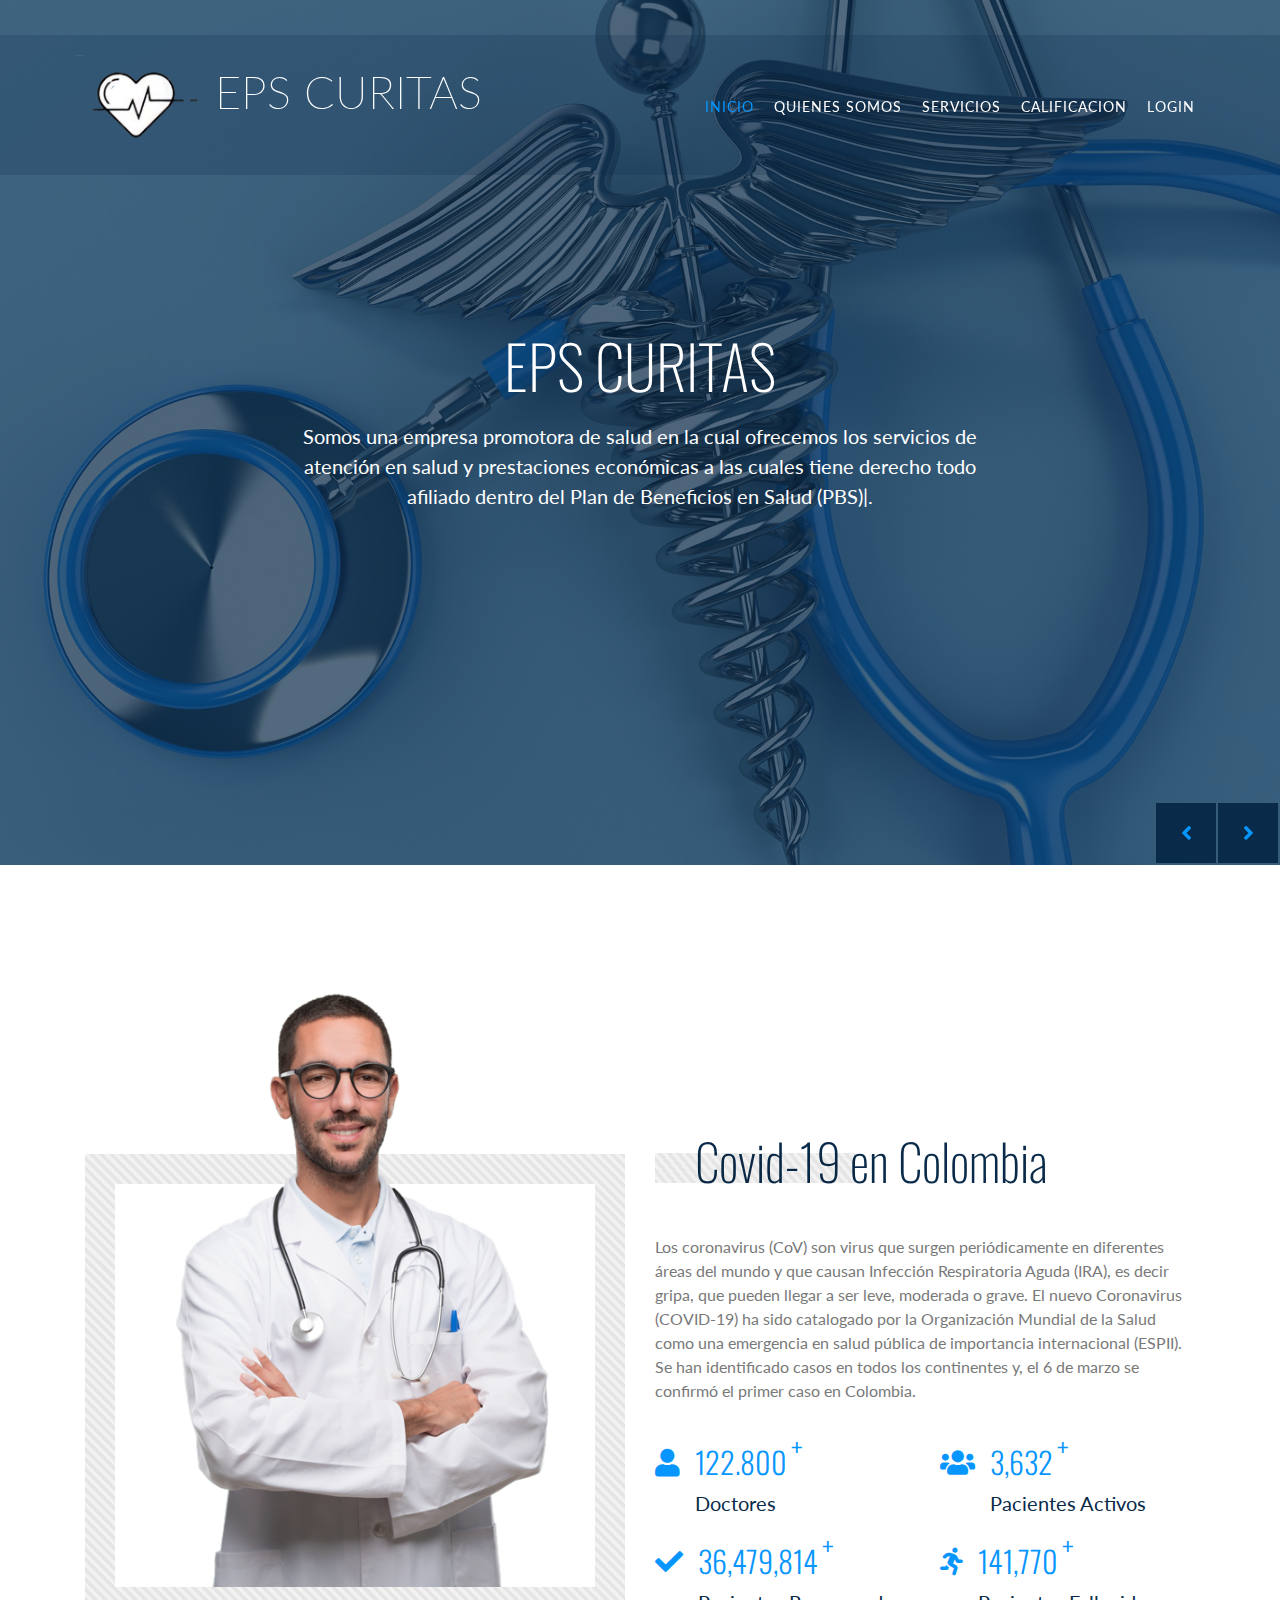
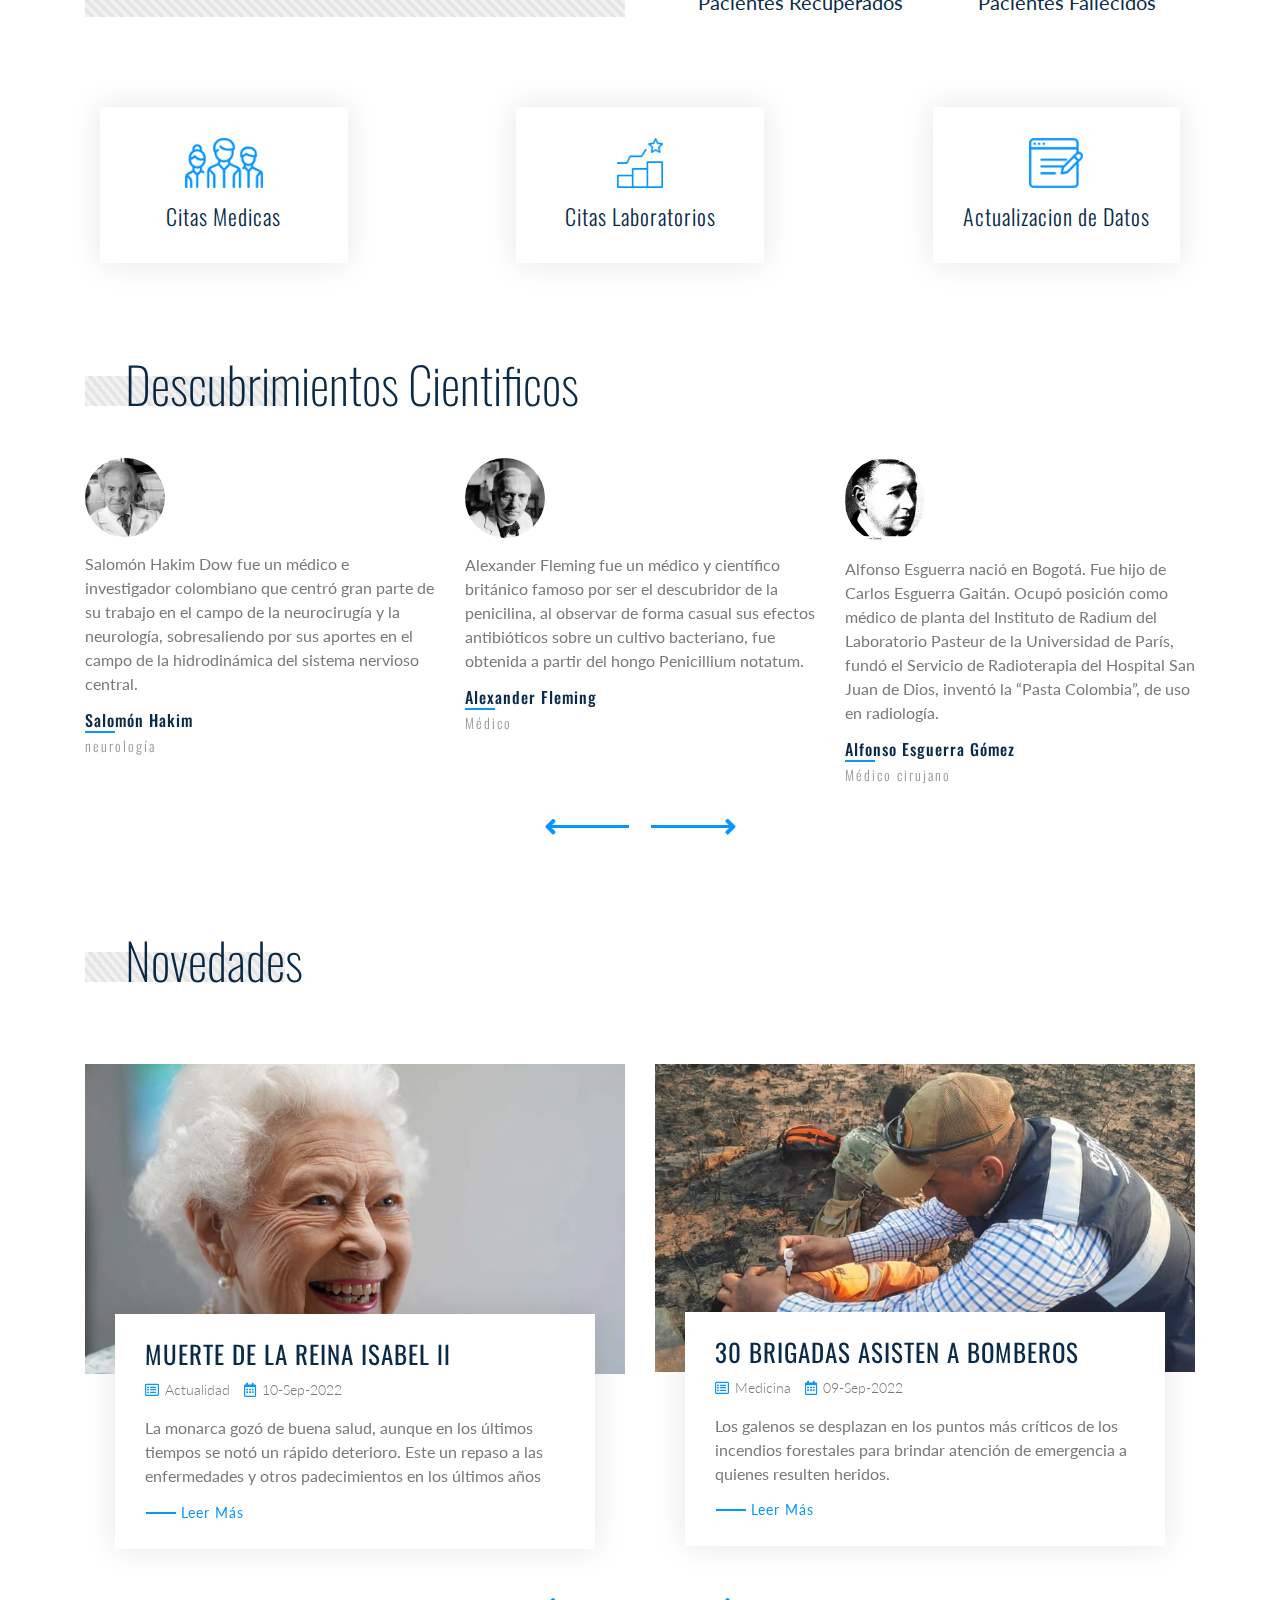
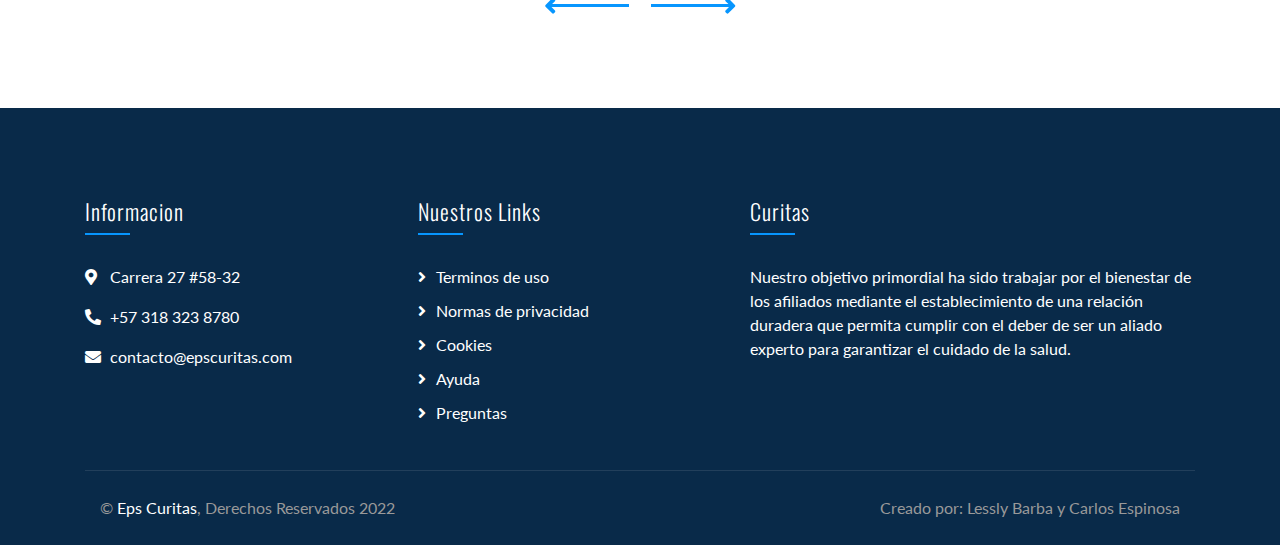
<file: index.html>
<!DOCTYPE html>
<html lang="en">
    <head>
        <meta charset="utf-8">
        <title>EPS CURITAS</title>
        <meta content="width=device-width, initial-scale=1.0" name="viewport">
        <meta content="Consulting Website Template Free Download" name="keywords">
        <meta content="Consulting Website Template Free Download" name="description">

        <!-- Favicon -->
        <link href="img/favicon.ico" rel="icon">

        <!-- Google Font -->
        <link href="https://fonts.googleapis.com/css2?family=Lato&family=Oswald:wght@200;300;400&display=swap" rel="stylesheet">
        
        <!-- CSS Libraries -->
        <link href="https://stackpath.bootstrapcdn.com/bootstrap/4.4.1/css/bootstrap.min.css" rel="stylesheet">
        <link href="https://cdnjs.cloudflare.com/ajax/libs/font-awesome/5.10.0/css/all.min.css" rel="stylesheet">
        <link href="lib/animate/animate.min.css" rel="stylesheet">
        <link href="lib/owlcarousel/assets/owl.carousel.min.css" rel="stylesheet">

        <!-- Template Stylesheet -->
        <link href="css/style.css" rel="stylesheet">
    </head>

    <body>
        <!-- Nav Bar Start -->
        <div class="navbar navbar-expand-lg bg-dark navbar-dark">
            <div class="container-fluid">
              <!-- <a href="index.html" class="navbar-brand">EPS CURITAS</a>-->
              <div class="align-items-center">
              <img src="img/CR2.png" height="100" href="index.html">
                <a href="index.html" class="navbar-brand">EPS CURITAS</a>
            </div>
                <button type="button" class="navbar-toggler" data-toggle="collapse" data-target="#navbarCollapse">
                    <span class="navbar-toggler-icon"></span>
                </button>

                <div class="collapse navbar-collapse justify-content-between" id="navbarCollapse">
                    <div class="navbar-nav ml-auto">
                        <a href="index.html" class="nav-item nav-link active">Inicio</a>
                        <a href="about.html" class="nav-item nav-link">Quienes Somos</a>
                        <a href="service.html" class="nav-item nav-link">Servicios</a>
                        <a href="calificacion.html" class="nav-item nav-link">Calificacion</a>
                        <a href="login.html" class="nav-item nav-link">Login</a>
                    </div>
                </div>
            </div>
        </div>
        <!-- Nav Bar End -->


        <!-- Carousel Start -->
        <div class="carousel">
            <div class="container-fluid">
                <div class="owl-carousel">
                    <div class="carousel-item">
                        <div class="carousel-img">
                            <img src="img/SLIDER.png" alt="Image">
                        </div>
                        <div class="carousel-text">
                            <h1>EPS CURITAS</h1>
                            <p>
                                Somos una empresa promotora de salud en la cual ofrecemos los servicios de atención en salud y prestaciones económicas a las cuales tiene derecho todo afiliado dentro del 
                                Plan de Beneficios en Salud (PBS)|.  
                            </p>
                            
                        </div>
                    </div>
                    <div class="carousel-item">
                        <div class="carousel-img">
                            <img src="img/slider3.png" alt="Image">
                        </div>
                        <div class="carousel-text">
                            <h1>VIRUELA DEL MONO </h1>
                            <p>
                               Queremos que aprendas a reconocer los sintomas de este nuevo virus, y prevenir un posible contagio. 
                               Si crees tener sintomas, no dudes en acercate a nuestras instalaciones, para ser tratado medicamente.
                            </p>
                            
                        </div>
                    </div>
                    <div class="carousel-item">
                        <div class="carousel-img">
                            <img src="img/slider5.png" alt="Image">
                        </div>
                        <div class="carousel-text">
                            <h1>NUESTRO PERSONAL</h1>
                            <p>
                               Contamos con los mejores profesionales de salud, especializados en las mejores universidades, para brindarte la mejor atención.
                            </p>
                            
                        </div>
                    </div>
                </div>
            </div>
        </div>
        <!-- Carousel End -->

        <!-- Video Modal Start-->
        <div class="modal fade" id="videoModal" tabindex="-1" role="dialog" aria-labelledby="exampleModalLabel" aria-hidden="true">
            <div class="modal-dialog" role="document">
                <div class="modal-content">
                    <div class="modal-body">
                        <button type="button" class="close" data-dismiss="modal" aria-label="Close">
                            <span aria-hidden="true">&times;</span>
                        </button>        
                        <!-- 16:9 aspect ratio -->
                        <div class="embed-responsive embed-responsive-16by9">
                            <iframe class="embed-responsive-item" src="" id="video"  allowscriptaccess="always" allow="autoplay"></iframe>
                        </div>
                    </div>
                </div>
            </div>
        </div> 
        <!-- Video Modal End --> 
        
         <!-- Feature Start -->
         <div class="feature">
            <div class="container">
                <div class="row align-items-end">
                    <div class="col-md-6">
                        <div class="feature-img">
                            <img src="img/doctores.png" alt="Image">
                        </div>
                    </div>
                    <div class="col-md-6">
                        <div class="section-header">
                            <h2>Covid-19 en Colombia</h2>
                        </div>
                        <p>
                            Los coronavirus (CoV) son virus que surgen periódicamente en diferentes áreas del mundo y que causan Infección Respiratoria 
                            Aguda (IRA), es decir gripa, que pueden llegar a ser leve, moderada o grave.

                            El nuevo Coronavirus (COVID-19) ha sido catalogado por la Organización Mundial de la Salud como una emergencia en salud pública
                            de importancia internacional (ESPII). Se han identificado casos en todos los continentes y, el 6 de marzo se confirmó el primer
                            caso en Colombia. 
                        </p>
                        <div class="row counters">
                            <div class="col-6">
                                <i class="fa fa-user"></i>
                                <div class="counters-text">
                                    <h2 data-toggle="counter-up">122.800</h2>
                                    <p>Doctores</p>
                                </div>
                            </div>
                            <div class="col-6">
                                <i class="fa fa-users"></i>
                                <div class="counters-text">
                                    <h2 data-toggle="counter-up">3,632 </h2>
                                    <p>Pacientes Activos</p>
                                </div>
                            </div>
                            <div class="col-6">
                                <i class="fa fa-check"></i>
                                <div class="counters-text">
                                    <h2 data-toggle="counter-up">36,479,814</h2>
                                    <p>Pacientes Recuperados</p>
                                </div>
                            </div>
                            <div class="col-6">
                                <i class="fa fa-running"></i>
                                <div class="counters-text">
                                    <h2 data-toggle="counter-up">141,770</h2>
                                    <p>Pacientes Fallecidos</p>
                                </div>
                            </div>
                        </div>
                    </div>
                </div>
            </div>
        </div>
        <!-- Feature End -->

        <!-- Fact Start -->
        <div class="fact">
            <div class="container">
                <div class="d-flex justify-content-between">
                    <div class="col-lg-3 col-md-6">
                        <div class="fact-item">
                            <img src="img/icon-4.png" alt="Icon">
                            <h2>Citas Medicas</h2>
                        </div>
                    </div>
                    <div class="col-lg-3 col-md-6">
                        <div class="fact-item">
                            <img src="img/icon-8.png" alt="Icon">
                            <h2>Citas Laboratorios</h2>
                        </div>
                    </div>
                    <div class="col-lg-3 col-md-6">
                        <div class="fact-item">
                            <img src="img/icon-1.png" alt="Icon">
                            <h2>Actualizacion de Datos</h2>
                        </div>
                    </div>
                    
                </div>
            </div>
        </div>
        <!-- Fact Start -->
        

        
        <!-- Testimonial Start -->
        <div class="testimonial">
            <div class="container">
                <div class="section-header">
                    <h2>Descubrimientos Cientificos</h2>
                </div>
                <div class="owl-carousel testimonials-carousel">
                    <div class="testimonial-item">
                        <img src="img/descarga.png" alt="Image">
                        <p>
                            Salomón Hakim Dow fue un médico e investigador colombiano que centró gran parte de su trabajo en el campo de la neurocirugía 
                            y la neurología, sobresaliendo por sus aportes en el campo de la hidrodinámica del sistema nervioso central. 
                        </p>
                        <h2>Salomón Hakim</h2>
                        <h3>neurología</h3>
                    </div>
                    <div class="testimonial-item">
                        <img src="img/alexander.png" alt="Image">
                        <p>
                            Alexander Fleming fue un médico y científico británico famoso por ser el descubridor de la penicilina, al observar de forma
                            casual sus efectos antibióticos sobre un cultivo bacteriano, fue obtenida a partir del hongo Penicillium notatum.
                        </p>
                        <h2>Alexander Fleming</h2>
                        <h3>Médico</h3>
                    </div>
                    <div class="testimonial-item">
                        <img src="img/Alfonso.png" alt="Image">
                        <p>
                            Alfonso Esguerra nació en Bogotá. Fue hijo de Carlos Esguerra Gaitán.  Ocupó posición como médico de planta del Instituto de Radium del Laboratorio Pasteur
                            de la Universidad de París, fundó el Servicio de Radioterapia del Hospital San Juan de Dios, inventó la “Pasta Colombia”, de uso en radiología. 
                            
                        </p>
                        <h2>Alfonso Esguerra Gómez</h2>
                        <h3>Médico cirujano</h3>
                    </div>
                    <div class="testimonial-item">
                        <img src="img/viruela.png" alt="Image">
                        <p>
                            Edward Jennerfue un médico y científico inglés que desarrolló la primera vacuna. Debido a ello se le considera «el padre de la inmunología», y se 
                            estima que su trabajo «ha salvado más vidas que el trabajo de cualquier otro hombre».
                        </p>
                        <h2>Edward Jenner</h2>
                        <h3>Médico</h3>
                    </div>
                </div>
            </div>
        </div>
        <!-- Testimonial End -->

        <!-- Novedades -->
        <div class="blog">
            <div class="container">
                <div class="section-header">
                    <h2>Novedades</h2>
                </div>
                <div class="owl-carousel blog-carousel">
                    <div class="blog-item">
                        <div class="blog-img">
                            <img src="img/nov1.png" alt="Blog">
                        </div>
                        <div class="blog-content">
                            <h2 class="blog-title">MUERTE DE LA REINA ISABEL ll</h2>
                            <div class="blog-meta">
                                <i class="fa fa-list-alt"></i>
                                <a href="">Actualidad</a>
                                <i class="fa fa-calendar-alt"></i>
                                <p>10-Sep-2022</p>
                            </div>
                            <div class="blog-text">
                                <p>
                                    La monarca gozó de buena salud, aunque en los últimos tiempos se notó un rápido deterioro. Este un repaso a las enfermedades y otros padecimientos en los últimos años
                                </p>
                                <a class="btn" href="https://www.infobae.com/america/tendencias-america/2022/09/08/las-3-razones-medicas-que-llevaron-a-la-reina-isabel-ii-a-la-muerte/">Leer Más</a>
                            </div>
                        </div>
                    </div>
                    <div class="blog-item">
                        <div class="blog-img">
                            <img src="img/nov2.png" alt="Blog">
                        </div>
                        <div class="blog-content">
                            <h2 class="blog-title">30 BRIGADAS ASISTEN A BOMBEROS</h2>
                            <div class="blog-meta">
                                <i class="fa fa-list-alt"></i>
                                <a href="">Medicina</a>
                                <i class="fa fa-calendar-alt"></i>
                                <p>09-Sep-2022</p>
                            </div>
                            <div class="blog-text">
                                <p>
                                    Los galenos se desplazan en los puntos más críticos de los incendios forestales para brindar atención de emergencia a quienes resulten heridos.
                                </p>
                                <a class="btn" href="https://www.la-razon.com/sociedad/2022/09/09/brigadas-medicas-bomberos/">Leer Más</a>
                            </div>
                        </div>
                    </div>
                    <div class="blog-item">
                        <div class="blog-img">
                            <img src="img/nov3.png" alt="Blog">
                        </div>
                        <div class="blog-content">
                            <h2 class="blog-title">PRUEBAS MEDICAS BENZEMA</h2>
                            <div class="blog-meta">
                                <i class="fa fa-list-alt"></i>
                                <a href="">Deporte</a>
                                <i class="fa fa-calendar-alt"></i>
                                <p>07-Sep-2022</p>
                            </div>
                            <div class="blog-text">
                                <p>
                                    Benzema decidirá cuándo se hace las pruebas médicas para conocer su lesión y si se hacen públicos los resultados a 2 meses del Mundial
                                </p>
                                <a class="btn" href="https://www.20minutos.es/deportes/noticia/5051826/0/benzema-decidira-cuando-hacer-pruebas-medicas-lesion-rodilla/">Leer Más</a>
                            </div>
                        </div>
                    </div>
                    <div class="blog-item">
                        <div class="blog-img">
                            <img src="img/nov4.png" alt="Blog">
                        </div>
                        <div class="blog-content">
                            <h2 class="blog-title">NUEVAS CONSECUENCIAS DE COVID</h2>
                            <div class="blog-meta">
                                <i class="fa fa-list-alt"></i>
                                <a href="">Medicina</a>
                                <i class="fa fa-calendar-alt"></i>
                                <p>01-Jan-2045</p>
                            </div>
                            <div class="blog-text">
                                <p>
                                    Dos años después de la infección, los pacientes recuperados de COVID-19 tienen un mayor riesgo de psicosis, demencia y "niebla mental".
                                </p>
                                <a class="btn" href="https://www.intramed.net/contenidover.asp?contenidoid=101961">Leer Más</a>
                            </div>
                        </div>
                    </div>
                </div>
            </div>
        </div>
        <!-- Novedades End -->


        <!-- Footer Start -->

        <div class="footer">
            <div class="container">
                <div class="row">
                    <div class="col-lg-7">
                        <div class="row">
                            <div class="col-md-6">
                                <div class="footer-contact">
                                    <h2>Informacion</h2>
                                    <p><i class="fa fa-map-marker-alt"></i>Carrera 27 #58-32</p>
                                    <p><i class="fa fa-phone-alt"></i>+57 318 323 8780</p>
                                    <p><i class="fa fa-envelope"></i>contacto@epscuritas.com</p>
                                    <div class="footer-social">
                                        <a href=""><i class="fab fa-twitter"></i></a>
                                        <a href=""><i class="fab fa-facebook-f"></i></a>
                                        <a href=""><i class="fab fa-youtube"></i></a>
                                        <a href=""><i class="fab fa-instagram"></i></a>
                                        <a href=""><i class="fab fa-linkedin-in"></i></a>
                                    </div>
                                </div>
                            </div>
                            <div class="col-md-6">
                                <div class="footer-link">
                                    <h2>Nuestros Links</h2>
                                    <a href="">Terminos de uso</a>
                                    <a href="">Normas de privacidad</a>
                                    <a href="">Cookies</a>
                                    <a href="">Ayuda</a>
                                    <a href="">Preguntas</a>
                                </div>
                            </div>
                        </div>
                    </div>
                    <div class="col-lg-5">
                        <div class="footer-newsletter">
                            <h2>Curitas</h2>
                            <p>
                                Nuestro objetivo primordial ha sido trabajar por el bienestar de los afiliados mediante el establecimiento de una relación
                                duradera que permita cumplir con el deber de ser un aliado experto para garantizar el cuidado de la salud.
                            </p>
                            
                        </div>
                    </div>
                </div>
            </div>
            <div class="container copyright">
                <div class="row">
                    <div class="col-md-6">
                        <p>&copy; <a href="#">Eps Curitas</a>, Derechos Reservados 2022</p>
                    </div>
                    <div class="col-md-6">
                        <p>Creado por: Lessly Barba y Carlos Espinosa</a></p>
                    </div>
                </div>
            </div>
        </div>
        <!-- Footer End -->

        <a href="#" class="back-to-top"><i class="fa fa-chevron-up"></i></a>

        <!-- JavaScript Libraries -->
        <script src="https://code.jquery.com/jquery-3.4.1.min.js"></script>
        <script src="https://stackpath.bootstrapcdn.com/bootstrap/4.4.1/js/bootstrap.bundle.min.js"></script>
        <script src="lib/easing/easing.min.js"></script>
        <script src="lib/owlcarousel/owl.carousel.min.js"></script>
        <script src="lib/waypoints/waypoints.min.js"></script>
        <script src="lib/counterup/counterup.min.js"></script>
        
        <!-- Contact Javascript File -->
        <script src="mail/jqBootstrapValidation.min.js"></script>
        <script src="mail/contact.js"></script>

        <!-- Template Javascript -->
        <script src="js/main.js"></script>
    </body>
</html>
</file>
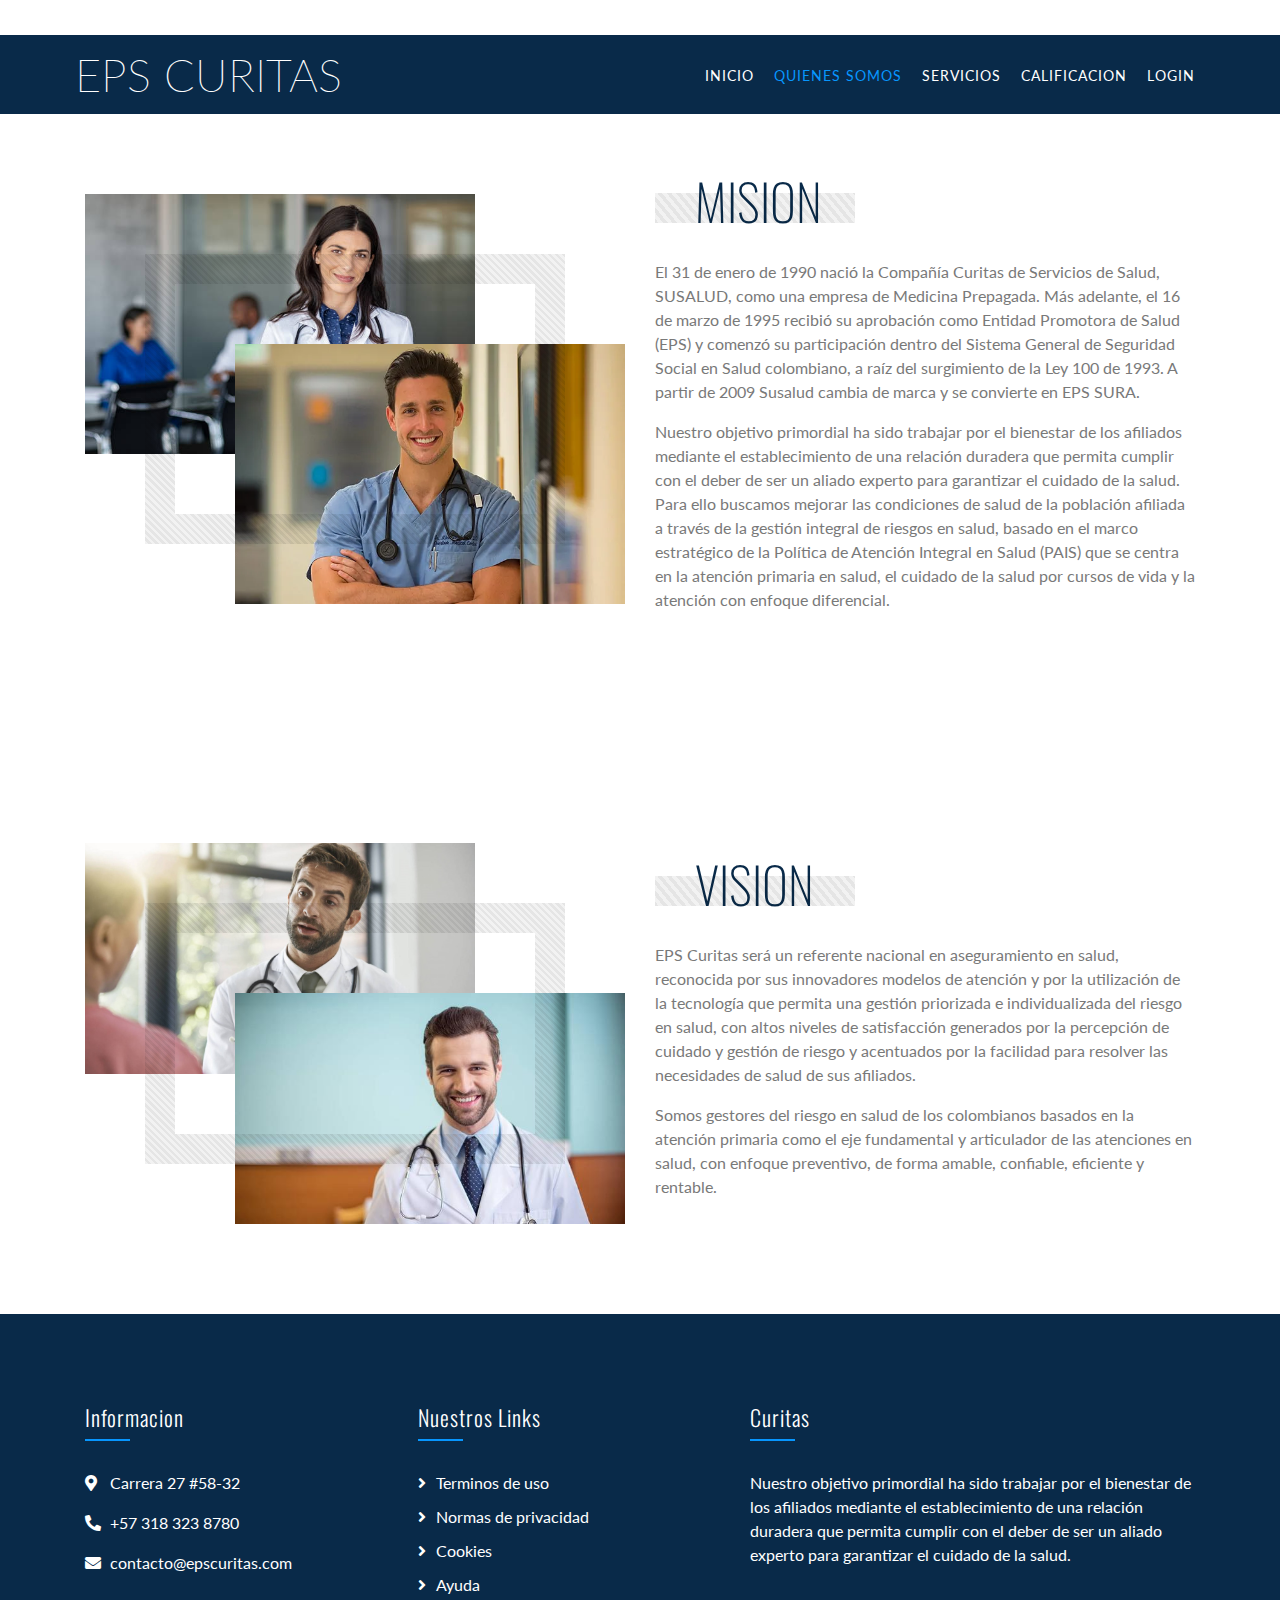
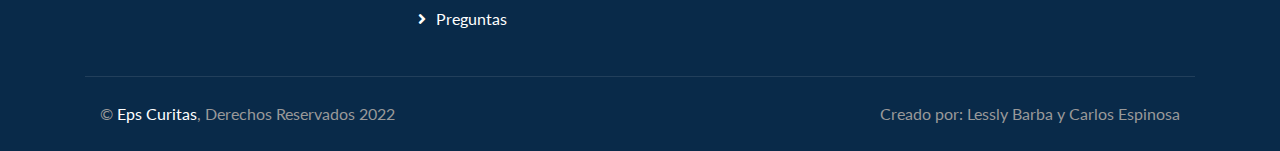
<file: about.html>
<!DOCTYPE html>
<html lang="en">
    <head>
        <meta charset="utf-8">
        <title>EPS CURITAS</title>
        <meta content="width=device-width, initial-scale=1.0" name="viewport">
        <meta content="Consulting Website Template Free Download" name="keywords">
        <meta content="Consulting Website Template Free Download" name="description">

        <!-- Favicon -->
        <link href="img/favicon.ico" rel="icon">

        <!-- Google Font -->
        <link href="https://fonts.googleapis.com/css2?family=Lato&family=Oswald:wght@200;300;400&display=swap" rel="stylesheet">
        
        <!-- CSS Libraries -->
        <link href="https://stackpath.bootstrapcdn.com/bootstrap/4.4.1/css/bootstrap.min.css" rel="stylesheet">
        <link href="https://cdnjs.cloudflare.com/ajax/libs/font-awesome/5.10.0/css/all.min.css" rel="stylesheet">
        <link href="lib/animate/animate.min.css" rel="stylesheet">
        <link href="lib/owlcarousel/assets/owl.carousel.min.css" rel="stylesheet">
        <link href="css/style.css" rel="stylesheet">
    </head>

    <body class="page">
        <!-- BARRA PRINCIPAL-->
        <div class="navbar navbar-expand-lg bg-dark navbar-dark">
            <div class="container-fluid">
                <a href="index.html" class="navbar-brand">EPS CURITAS</a>
                <button type="button" class="navbar-toggler" data-toggle="collapse" data-target="#navbarCollapse">
                    <span class="navbar-toggler-icon"></span>
                </button>

                <div class="collapse navbar-collapse justify-content-between" id="navbarCollapse">
                    <div class="navbar-nav ml-auto">
                        <a href="index.html" class="nav-item nav-link ">Inicio</a>
                        <a href="about.html" class="nav-item nav-link active">Quienes Somos</a>
                        <a href="service.html" class="nav-item nav-link">Servicios</a>
                        <a href="calificacion.html" class="nav-item nav-link">Calificacion</a>
                        <a href="login.html" class="nav-item nav-link">Login</a>
                    </div>
                </div>
            </div>
        </div>
        <!-- FIN BARRA PRINCIPAL-->
        

        <!-- About Start -->
        <div class="about mt-125">
            <div class="container">
                <div class="row align-items-center">
                    <div class="col-md-6">
                        <div class="about-img">
                            <div class="about-img-1">
                                <img src="img/doctor1.jpg" alt="Image">
                            </div>
                            <div class="about-img-2">
                                <img src="img/doctor2.jpg" alt="Image">
                            </div>
                        </div>
                    </div>
                    <div class="col-md-6">
                        <div class="section-header">
                            <h2>MISION</h2>
                        </div>
                        <div class="about-text">
                            <p>          
                                El 31 de enero de 1990 nació la Compañía Curitas de Servicios de Salud, SUSALUD, como una empresa de Medicina Prepagada. Más adelante, el 16 de marzo de 1995 recibió su aprobación como Entidad Promotora de Salud (EPS) y comenzó su participación dentro del Sistema General de Seguridad Social en Salud colombiano, a raíz del surgimiento de la Ley 100 de 1993. A partir de 2009 Susalud cambia de marca y se convierte en EPS SURA.    
                            </p>
                            <p>
                                Nuestro objetivo primordial ha sido trabajar por el bienestar de los afiliados mediante el establecimiento de una relación duradera que permita cumplir con el deber de ser un aliado experto para garantizar el cuidado de la salud. Para ello buscamos mejorar las condiciones de salud de la población afiliada a través de la gestión integral de riesgos en salud, basado en el marco estratégico de la Política de Atención Integral en Salud (PAIS) que se centra en la atención primaria en salud, el cuidado de la salud por cursos de vida y la atención con enfoque diferencial.
                        </div>
                    </div>
                </div>
            </div>
        </div>

                <div class="about mt-125">
                    <div class="container">
                        <div class="row align-items-center">
                            <div class="col-md-6">
                                <div class="about-img">
                                    <div class="about-img-1">
                                        <img src="img/doctor3.jpg" alt="Image">
                                    </div>
                                    <div class="about-img-2">
                                        <img src="img/doctor4.jpg" alt="Image">
                                    </div>
                                </div>
                            </div>
                            <div class="col-md-6">
                                <div class="section-header">
                                    <h2>VISION</h2>
                                </div>
                                <div class="about-text">
                                    <p>
                                        EPS Curitas será un referente nacional en aseguramiento en salud, reconocida por sus innovadores modelos de atención y por la utilización de la tecnología que permita una gestión priorizada e individualizada del riesgo en salud, con altos niveles de satisfacción generados por la percepción de cuidado y gestión de riesgo y acentuados por la facilidad para resolver las necesidades de salud de sus afiliados.
                                    </p>
                                    <p>
                                        Somos gestores del riesgo en salud de los colombianos basados en la atención primaria como el eje fundamental y articulador de las atenciones en salud, con enfoque preventivo, de forma amable, confiable, eficiente y rentable.
                                    </p>
                                </div>
                            </div>
                        </div>
                    </div>
                </div>
                <!-- About End -->



        <!-- Footer Start -->
        <div class="footer">
            <div class="container">
                <div class="row">
                    <div class="col-lg-7">
                        <div class="row">
                            <div class="col-md-6">
                                <div class="footer-contact">
                                    <h2>Informacion</h2>
                                    <p><i class="fa fa-map-marker-alt"></i>Carrera 27 #58-32</p>
                                    <p><i class="fa fa-phone-alt"></i>+57 318 323 8780</p>
                                    <p><i class="fa fa-envelope"></i>contacto@epscuritas.com</p>
                                    <div class="footer-social">
                                        <a href=""><i class="fab fa-twitter"></i></a>
                                        <a href=""><i class="fab fa-facebook-f"></i></a>
                                        <a href=""><i class="fab fa-youtube"></i></a>
                                        <a href=""><i class="fab fa-instagram"></i></a>
                                        <a href=""><i class="fab fa-linkedin-in"></i></a>
                                    </div>
                                </div>
                            </div>
                            <div class="col-md-6">
                                <div class="footer-link">
                                    <h2>Nuestros Links</h2>
                                    <a href="">Terminos de uso</a>
                                    <a href="">Normas de privacidad</a>
                                    <a href="">Cookies</a>
                                    <a href="">Ayuda</a>
                                    <a href="">Preguntas</a>
                                </div>
                            </div>
                        </div>
                    </div>
                    <div class="col-lg-5">
                        <div class="footer-newsletter">
                            <h2>Curitas</h2>
                            <p>
                                Nuestro objetivo primordial ha sido trabajar por el bienestar de los afiliados mediante el establecimiento de una relación
                                duradera que permita cumplir con el deber de ser un aliado experto para garantizar el cuidado de la salud.
                            </p>
                            
                        </div>
                    </div>
                </div>
            </div>
            <div class="container copyright">
                <div class="row">
                    <div class="col-md-6">
                        <p>&copy; <a href="#">Eps Curitas</a>, Derechos Reservados 2022</p>
                    </div>
                    <div class="col-md-6">
                        <p>Creado por: Lessly Barba y Carlos Espinosa</a></p>
                    </div>
                </div>
            </div>
        </div>
        <!-- Footer End -->

        <a href="#" class="back-to-top"><i class="fa fa-chevron-up"></i></a>

        <!-- JavaScript Libraries -->
        <script src="https://code.jquery.com/jquery-3.4.1.min.js"></script>
        <script src="https://stackpath.bootstrapcdn.com/bootstrap/4.4.1/js/bootstrap.bundle.min.js"></script>
        <script src="lib/easing/easing.min.js"></script>
        <script src="lib/owlcarousel/owl.carousel.min.js"></script>
        <script src="lib/waypoints/waypoints.min.js"></script>
        <script src="lib/counterup/counterup.min.js"></script>
        
        <!-- Contact Javascript File -->
        <script src="mail/jqBootstrapValidation.min.js"></script>
        <script src="mail/contact.js"></script>

        <!-- Template Javascript -->
        <script src="js/main.js"></script>
    </body>
</html>
</file>
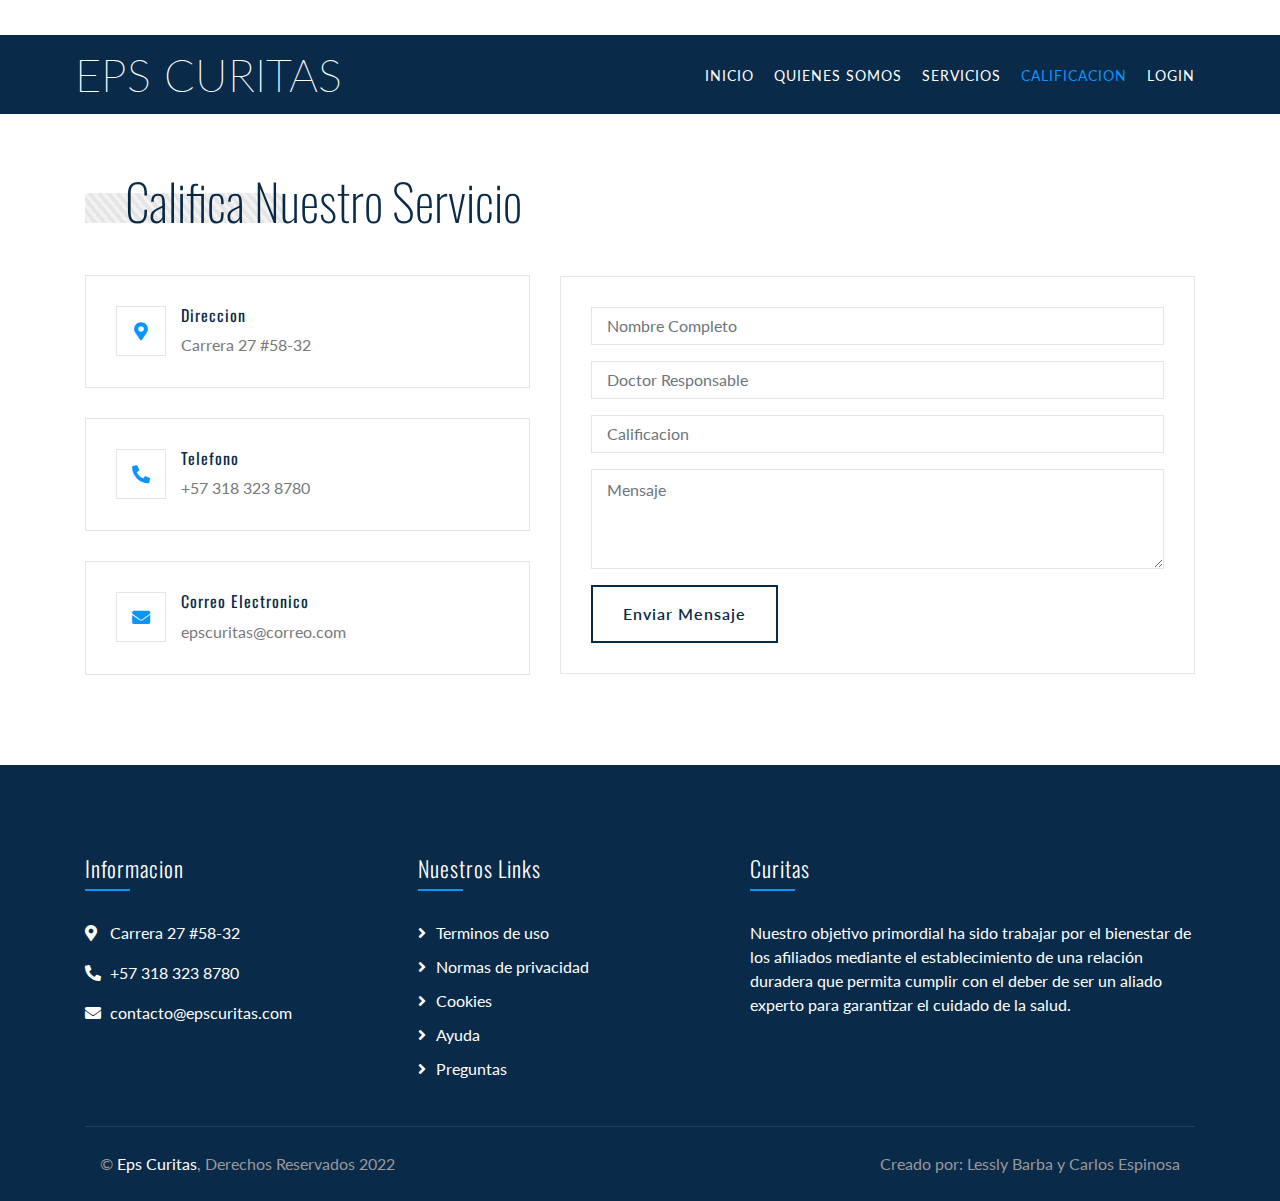
<file: calificacion.html>
<!DOCTYPE html>
<html lang="en">
    <head>
        <meta charset="utf-8">
        <title>EPS CURITAS</title>
        <meta content="width=device-width, initial-scale=1.0" name="viewport">
        <meta content="Consulting Website Template Free Download" name="keywords">
        <meta content="Consulting Website Template Free Download" name="description">

        <!-- Favicon -->
        <link href="img/favicon.ico" rel="icon">

        <!-- Google Font -->
        <link href="https://fonts.googleapis.com/css2?family=Lato&family=Oswald:wght@200;300;400&display=swap" rel="stylesheet">
        
        <!-- CSS Libraries -->
        <link href="https://stackpath.bootstrapcdn.com/bootstrap/4.4.1/css/bootstrap.min.css" rel="stylesheet">
        <link href="https://cdnjs.cloudflare.com/ajax/libs/font-awesome/5.10.0/css/all.min.css" rel="stylesheet">
        <link href="lib/animate/animate.min.css" rel="stylesheet">
        <link href="lib/owlcarousel/assets/owl.carousel.min.css" rel="stylesheet">

        <!-- Template Stylesheet -->
        <link href="css/style.css" rel="stylesheet">
    </head>

    <body class="page">

        <!-- Nav Bar Start -->
        <div class="navbar navbar-expand-lg bg-dark navbar-dark">
            <div class="container-fluid">
                <a href="index.html" class="navbar-brand">EPS CURITAS</a>
                <button type="button" class="navbar-toggler" data-toggle="collapse" data-target="#navbarCollapse">
                    <span class="navbar-toggler-icon"></span>
                </button>

                <div class="collapse navbar-collapse justify-content-between" id="navbarCollapse">
                    <div class="navbar-nav ml-auto">
                        <a href="index.html" class="nav-item nav-link ">Inicio</a>
                        <a href="about.html" class="nav-item nav-link">Quienes Somos</a>
                        <a href="service.html" class="nav-item nav-link">Servicios</a>
                        <a href="calificacion.html" class="nav-item nav-link active">Calificacion</a>
                        <a href="login.html" class="nav-item nav-link">Login</a>
                    </div>
                </div>
            </div>
        </div>
        <!-- Nav Bar End -->
        
        
        <!-- Contact Start -->
        <div class="contact mt-125">
            <div class="container">
                <div class="section-header">
                    <h2>Califica Nuestro Servicio</h2>
                </div>
                <div class="row align-items-center">
                    <div class="col-md-5">
                        <div class="contact-info">
                            <div class="contact-icon">
                                <i class="fa fa-map-marker-alt"></i>
                            </div>
                            <div class="contact-text">
                                <h3>Direccion</h3>
                                <p>Carrera 27 #58-32</p>
                            </div>
                        </div>
                        <div class="contact-info">
                            <div class="contact-icon">
                                <i class="fa fa-phone-alt"></i>
                            </div>
                            <div class="contact-text">
                                <h3>Telefono</h3>
                                <p>+57 318 323 8780</p>
                            </div>
                        </div>
                        <div class="contact-info">
                            <div class="contact-icon">
                                <i class="fa fa-envelope"></i>
                            </div>
                            <div class="contact-text">
                                <h3>Correo Electronico</h3>
                                <p>epscuritas@correo.com</p>
                            </div>
                        </div>
                    </div>
                    <div class="col-md-7">
                        <div class="contact-form">
                            <form action="regcalificacion.jsp" method="post">
                                <div class="control-group">
                                    <input type="text" class="form-control" name="nombre" placeholder="Nombre Completo" required="required" data-validation-required-message="Por favor ingrese el nombre" />
                                    <p class="help-block text-danger"></p>
                                </div>
                                <div class="control-group">
                                    <input type="text" class="form-control" name="doctor" placeholder="Doctor Responsable" required="required" data-validation-required-message="Por favor ingrese el doctor" />
                                    <p class="help-block text-danger"></p>
                                </div>
                                <div class="control-group">
                                    <input type="text" class="form-control" name="calificacion" placeholder="Calificacion " required="required" data-validation-required-message="Por favor ingrese la calificacion" />
                                    <p class="help-block text-danger"></p>
                                </div>
                                <div class="control-group">
                                    <textarea class="form-control" name="mensaje" placeholder="Mensaje" required="required" data-validation-required-message="Por favor ingrese el mensaje"></textarea>
                                    <p class="help-block text-danger"></p>
                                </div>
                                <div>
                                    <button onclick="alert('Se envio la informacion');" class="btn" type="submit" id="sendMessageButton">Enviar Mensaje</button>
                                </div>
                            </form>
                        </div>
                    </div>
                </div>
            </div>
        </div>
        <!-- Contact End -->


        <!-- Footer Start -->
        <div class="footer">
            <div class="container">
                <div class="row">
                    <div class="col-lg-7">
                        <div class="row">
                            <div class="col-md-6">
                                <div class="footer-contact">
                                    <h2>Informacion</h2>
                                    <p><i class="fa fa-map-marker-alt"></i>Carrera 27 #58-32</p>
                                    <p><i class="fa fa-phone-alt"></i>+57 318 323 8780</p>
                                    <p><i class="fa fa-envelope"></i>contacto@epscuritas.com</p>
                                    <div class="footer-social">
                                        <a href=""><i class="fab fa-twitter"></i></a>
                                        <a href=""><i class="fab fa-facebook-f"></i></a>
                                        <a href=""><i class="fab fa-youtube"></i></a>
                                        <a href=""><i class="fab fa-instagram"></i></a>
                                        <a href=""><i class="fab fa-linkedin-in"></i></a>
                                    </div>
                                </div>
                            </div>
                            <div class="col-md-6">
                                <div class="footer-link">
                                    <h2>Nuestros Links</h2>
                                    <a href="">Terminos de uso</a>
                                    <a href="">Normas de privacidad</a>
                                    <a href="">Cookies</a>
                                    <a href="">Ayuda</a>
                                    <a href="">Preguntas</a>
                                </div>
                            </div>
                        </div>
                    </div>
                    <div class="col-lg-5">
                        <div class="footer-newsletter">
                            <h2>Curitas</h2>
                            <p>
                                Nuestro objetivo primordial ha sido trabajar por el bienestar de los afiliados mediante el establecimiento de una relación
                                duradera que permita cumplir con el deber de ser un aliado experto para garantizar el cuidado de la salud.
                            </p>
                            
                        </div>
                    </div>
                </div>
            </div>
            <div class="container copyright">
                <div class="row">
                    <div class="col-md-6">
                        <p>&copy; <a href="#">Eps Curitas</a>, Derechos Reservados 2022</p>
                    </div>
                    <div class="col-md-6">
                        <p>Creado por: Lessly Barba y Carlos Espinosa</a></p>
                    </div>
                </div>
            </div>
        </div>
        <!-- Footer End -->

        <a href="#" class="back-to-top"><i class="fa fa-chevron-up"></i></a>

        <!-- JavaScript Libraries -->
        <script src="https://code.jquery.com/jquery-3.4.1.min.js"></script>
        <script src="https://stackpath.bootstrapcdn.com/bootstrap/4.4.1/js/bootstrap.bundle.min.js"></script>
        <script src="lib/easing/easing.min.js"></script>
        <script src="lib/owlcarousel/owl.carousel.min.js"></script>
        <script src="lib/waypoints/waypoints.min.js"></script>
        <script src="lib/counterup/counterup.min.js"></script>
        
        <!-- Contact Javascript File -->
        <script src="mail/jqBootstrapValidation.min.js"></script>
        <script src="mail/contact.js"></script>

        <!-- Template Javascript -->
        <script src="js/main.js"></script>
    </body>
</html>
</file>
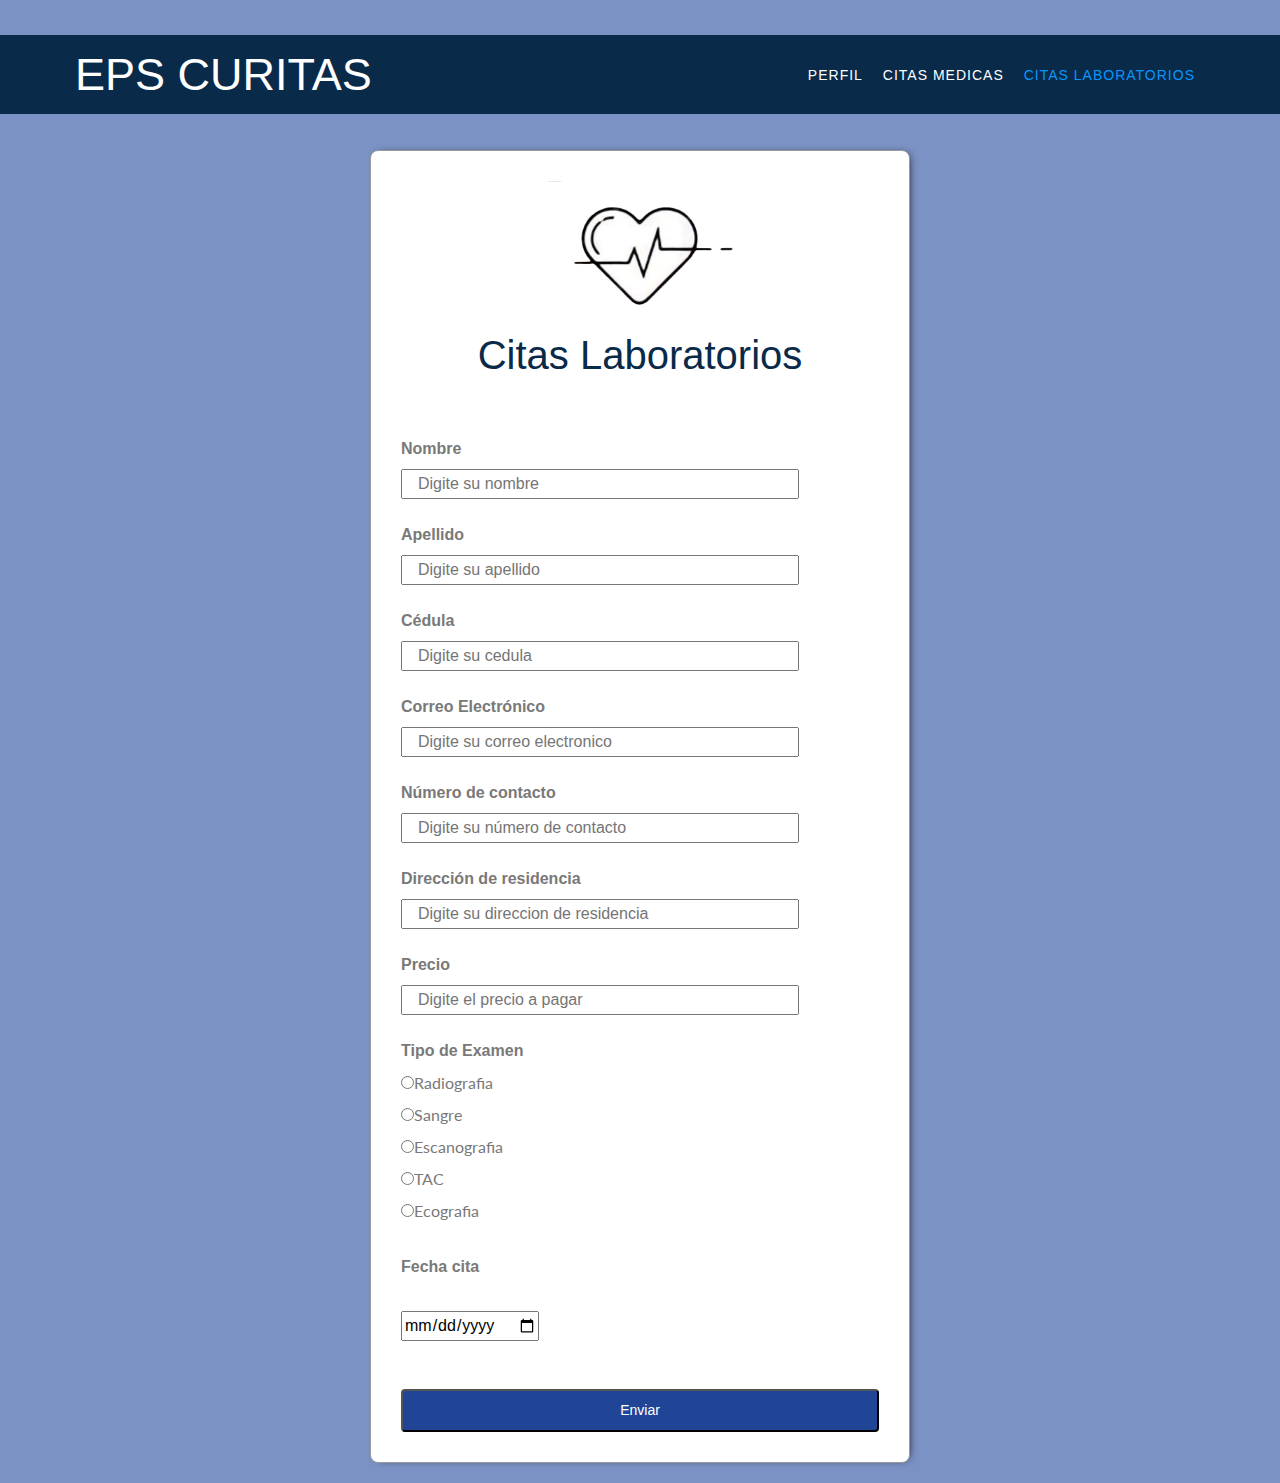
<file: citaslab.html>
<!DOCTYPE html>
<html lang="en">
    <head>
        <meta charset="utf-8">
        <title>EPS CURITAS</title>
        <meta content="width=device-width, initial-scale=1.0" name="viewport">
        <meta content="Consulting Website Template Free Download" name="keywords">
        <meta content="Consulting Website Template Free Download" name="description">

        <!-- Favicon -->
        <link href="img/favicon.ico" rel="icon">

        <!-- Google Font -->
        <link href="https://fonts.googleapis.com/css2?family=Lato&family=Oswald:wght@200;300;400&display=swap" rel="stylesheet">
        
        <!-- CSS Libraries -->
        <link href="https://stackpath.bootstrapcdn.com/bootstrap/4.4.1/css/bootstrap.min.css" rel="stylesheet">
        <link href="https://cdnjs.cloudflare.com/ajax/libs/font-awesome/5.10.0/css/all.min.css" rel="stylesheet">
        <link href="lib/animate/animate.min.css" rel="stylesheet">
        <link href="lib/owlcarousel/assets/owl.carousel.min.css" rel="stylesheet">
        <link rel="stylesheet" href="https://fonts.googleapis.com/css2?family=Material+Symbols+Outlined:opsz,wght,FILL,GRAD@20..48,100..700,0..1,-50..200" />

        <!-- Template Stylesheet -->
        <link href="css/style.css" rel="stylesheet">
        <link href="css/citas.css" rel="stylesheet">
    </head>

    <body class="page">
        <!-- Nav Bar Start -->
        <div class="navbar navbar-expand-lg bg-dark navbar-dark">
            <div class="container-fluid">
                <a href="index.html" class="navbar-brand">EPS CURITAS</a>
                <button type="button" class="navbar-toggler" data-toggle="collapse" data-target="#navbarCollapse">
                    <span class="navbar-toggler-icon"></span>
                </button>

                <div class="collapse navbar-collapse justify-content-between" id="navbarCollapse">
                    <div class="navbar-nav ml-auto">
                        <a href="mostrarreg.jsp" class="nav-item nav-link ">Perfil</a>
                        <a href="citasmed.html" class="nav-item nav-link">Citas Medicas</a>
                        <a href="citaslab.html" class="nav-item nav-link active">Citas Laboratorios</a>
                    </div>

                </div>
            </div>
        </div>
        <!-- Nav Bar End -->

        <main class="contenedor">
            <form action = "inscitaslab.jsp" class="formulario" method="post">
                <div class="login2" >
                    <img src="img/CR2.png" height="150px" >
                </div>
    
                <div>
                    <h1 class="registro">Citas Laboratorios</h1>
                </div>

        <!--DATOS ESCRITOS-->
        <div class="  form-datos"> 
            <label for="nombre" class="negrilla">Nombre</label>
            <input   type="text" name="nombre" class=" col-md-10"   size="10" id="formGroupExampleInput" placeholder="Digite su nombre" ><br> 
  
            <label for="apellido" class="negrilla">Apellido</label>
            <input type="text" name="apellido" class=" col-md-10"  size="10" id="formGroupExampleInput" placeholder="Digite su apellido"><br>

            <label for="cedula" class="negrilla">Cédula</label>
            <input type="text" name="cedula" class=" col-md-10"  size="10" id="formGroupExampleInput" placeholder="Digite su cedula"><br>

            <label for="email" class="negrilla">Correo Electrónico</label>
            <input type="email" name="correo" class=" col-md-10"  size="10" id="formGroupExampleInput" placeholder="Digite su correo electronico"><br>
    
            <label for="numero" class="negrilla">Número de contacto</label>
            <input type="text" name="numero" class=" col-md-10"  size="10" id="formGroupExampleInput" placeholder="Digite su número de contacto"><br>
    
            <label for="direccion" class="negrilla">Dirección de residencia</label>
            <input type="text" name="direccion" class=" col-md-10"  size="10" id="formGroupExampleInput" placeholder="Digite su direccion de residencia"><br>
        
            <label for="precio" class="negrilla">Precio</label>
            <input type="text" name="precio" class=" col-md-10"  size="10" id="formGroupExampleInput" placeholder="Digite el precio a pagar"><br>
        </div>


         <!--DATOS EELECCION(GENERO)-->
        <div class=" form-genero ">
            <label for="lbl-pregunta" class="negrilla">Tipo de Examen</label><br>
     
            <label for="radiografia" class="casado">
                <input type="radio" name="tipoexamen" id="radiografia" value="Radiografia">Radiografia 
            </label>
            <br>

            <label for="sangre" class="divorciado">
                <input type="radio" name="tipoexamen" id="sangre" value="Sangre">Sangre
            </label>
            <br>

            <label for="escanografia" class="soltero">
                <input type="radio" name="tipoexamen" id="escanografia" value="Escanografia">Escanografia
            </label>
            <br>

            <label for="tac" class="unionlibre">
                <input type="radio" name="tipoexamen" id="tac" value="Tac">TAC
            </label>
            <br>

            <label for="ecografia" class="viudo">
                <input type="radio" name="tipoexamen" id="ecografia" value="Ecografia">Ecografia
                </label>
        </div>

        <!--DATOS ELECCION(FECHA)-->
        <div class="form-fecha"><br>
             <label for="fecha" class="negrilla">Fecha cita</label><br><br>
                <input type="date" name="fecha" id="fecha">
        </div>
        <br><br>

        <input type="submit" class="boton" value="Enviar">

    </form>
</file>
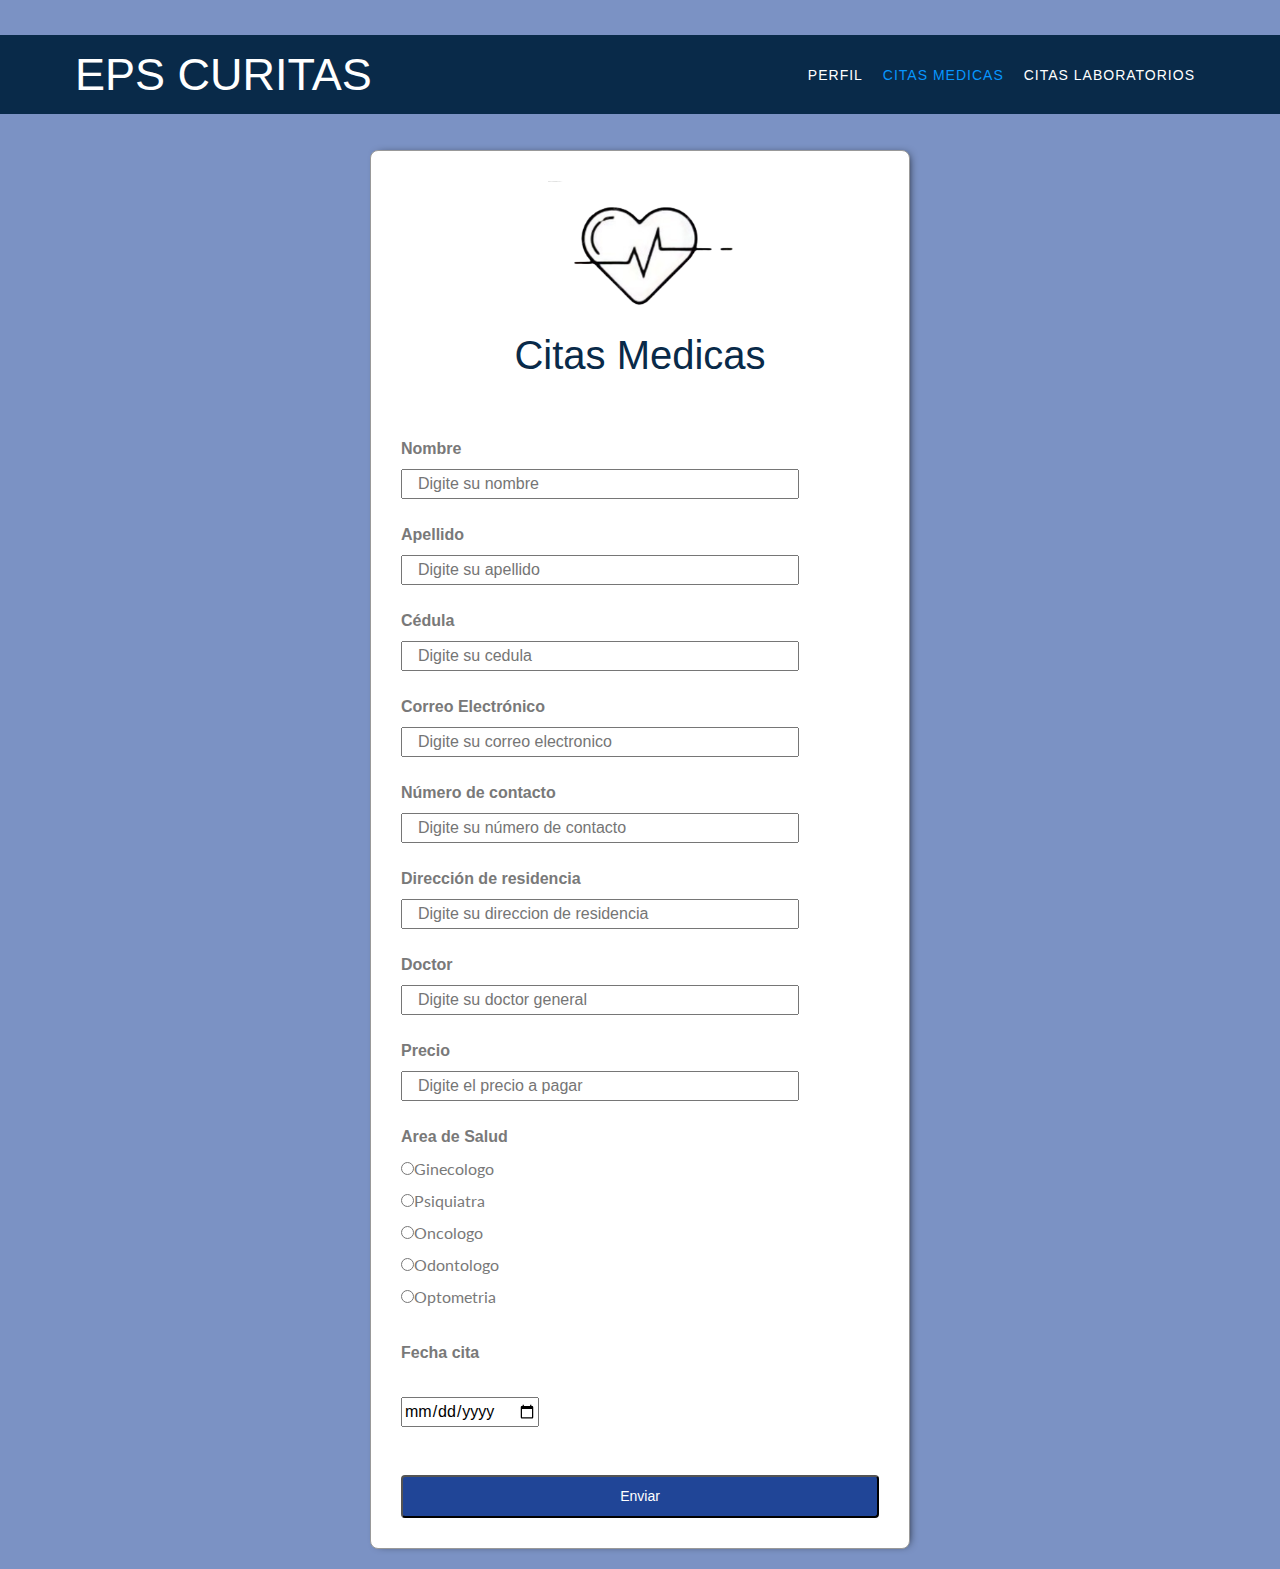
<file: citasmed.html>
<!DOCTYPE html>
<html lang="en">
    <head>
        <meta charset="utf-8">
        <title>EPS CURITAS</title>
        <meta content="width=device-width, initial-scale=1.0" name="viewport">
        <meta content="Consulting Website Template Free Download" name="keywords">
        <meta content="Consulting Website Template Free Download" name="description">

        <!-- Favicon -->
        <link href="img/favicon.ico" rel="icon">

        <!-- Google Font -->
        <link href="https://fonts.googleapis.com/css2?family=Lato&family=Oswald:wght@200;300;400&display=swap" rel="stylesheet">
        
        <!-- CSS Libraries -->
        <link href="https://stackpath.bootstrapcdn.com/bootstrap/4.4.1/css/bootstrap.min.css" rel="stylesheet">
        <link href="https://cdnjs.cloudflare.com/ajax/libs/font-awesome/5.10.0/css/all.min.css" rel="stylesheet">
        <link href="lib/animate/animate.min.css" rel="stylesheet">
        <link href="lib/owlcarousel/assets/owl.carousel.min.css" rel="stylesheet">
        <link rel="stylesheet" href="https://fonts.googleapis.com/css2?family=Material+Symbols+Outlined:opsz,wght,FILL,GRAD@20..48,100..700,0..1,-50..200" />

        <!-- Template Stylesheet -->
        <link href="css/style.css" rel="stylesheet">
        <link href="css/citas.css" rel="stylesheet">
    </head>

    <body class="page">
        <!-- Nav Bar Start -->
        <div class="navbar navbar-expand-lg bg-dark navbar-dark">
            <div class="container-fluid">
                <a href="index.html" class="navbar-brand">EPS CURITAS</a>
                <button type="button" class="navbar-toggler" data-toggle="collapse" data-target="#navbarCollapse">
                    <span class="navbar-toggler-icon"></span>
                </button>

                <div class="collapse navbar-collapse justify-content-between" id="navbarCollapse">
                    <div class="navbar-nav ml-auto">
                        <a href="mostrarreg.jsp" class="nav-item nav-link ">Perfil</a>
                        <a href="citasmed.html" class="nav-item nav-link active">Citas Medicas</a>
                        <a href="citaslab.html" class="nav-item nav-link ">Citas Laboratorios</a>
                    </div>
                    </div>
                </div>
            </div>
        </div>
        <!-- Nav Bar End -->

        <main class="contenedor">
            <form action = "inscitasmed.jsp" class="formulario" method="post">
                <div class="login2" >
                    <img src="img/CR2.png" height="150px" >
                </div>
    
                <div>
                    <h1 class="registro">Citas Medicas</h1>
                </div>

        <!--DATOS ESCRITOS-->
        <div class="  form-datos"> 
            <label for="nombre" class="negrilla">Nombre</label>
            <input  required type="text" name="nombre" class=" col-md-10"   size="10" id="formGroupExampleInput" placeholder="Digite su nombre" ><br> 
  
            <label for="apellido" class="negrilla">Apellido</label>
            <input required type="text" name="apellido" class=" col-md-10"  size="10" id="formGroupExampleInput" placeholder="Digite su apellido"><br>

            <label for="cedula" class="negrilla">Cédula</label>
            <input required type="text" name="cedula" class=" col-md-10"  size="10" id="formGroupExampleInput" placeholder="Digite su cedula"><br>

            <label for="email" class="negrilla">Correo Electrónico</label>
            <input required type="email" name="correo" class=" col-md-10"  size="10" id="formGroupExampleInput" placeholder="Digite su correo electronico"><br>
    
            <label for="numero" class="negrilla">Número de contacto</label>
            <input required type="text" name="numero" class=" col-md-10"  size="10" id="formGroupExampleInput" placeholder="Digite su número de contacto"><br>
    
            <label for="direccion" class="negrilla">Dirección de residencia</label>
            <input required type="text" name="direccion" class=" col-md-10"  size="10" id="formGroupExampleInput" placeholder="Digite su direccion de residencia"><br>
        
            <label for="doctor" class="negrilla">Doctor</label>
            <input required type="text" name="doctor" class=" col-md-10"  size="10" id="formGroupExampleInput" placeholder="Digite su doctor general"><br>

            <label for="precio" class="negrilla">Precio</label>
            <input required type="text" name="precio" class=" col-md-10"  size="10" id="formGroupExampleInput" placeholder="Digite el precio a pagar"><br>
        </div>


         <!--DATOS EELECCION(GENERO)-->
        <div class=" form-genero ">
            <label for="lbl-pregunta" class="negrilla">Area de Salud</label><br>
     
            <label for="ginecologo" class="casado">
                <input type="radio" name="areasalud" id="ginecologo" value="Ginecologo">Ginecologo 
            </label>
            <br>

            <label for="psiquiatra" class="divorciado">
                <input type="radio" name="areasalud" id="psiquiatra" value="Psiquiatra">Psiquiatra
            </label>
            <br>

            <label for="oncologo" class="soltero">
                <input type="radio" name="areasalud" id="oncologo" value="Oncologo">Oncologo
            </label>
            <br>

            <label for="odontologo" class="unionlibre">
                <input type="radio" name="areasalud" id="odontologo" value="Odontologo">Odontologo
            </label>
            <br>

            <label for="optometria" class="viudo">
                <input type="radio" name="areasalud" id="optometria" value="Optometria">Optometria
                </label>
        </div>

        <!--DATOS ELECCION(FECHA)-->
        <div class="form-fecha"><br>
             <label for="fecha" class="negrilla">Fecha cita</label><br><br>
                <input required type="date" name="fecha" id="fecha">
        </div>
        <br><br>

        <input  type="submit" class="boton" value="Enviar">

    </form>
</file>
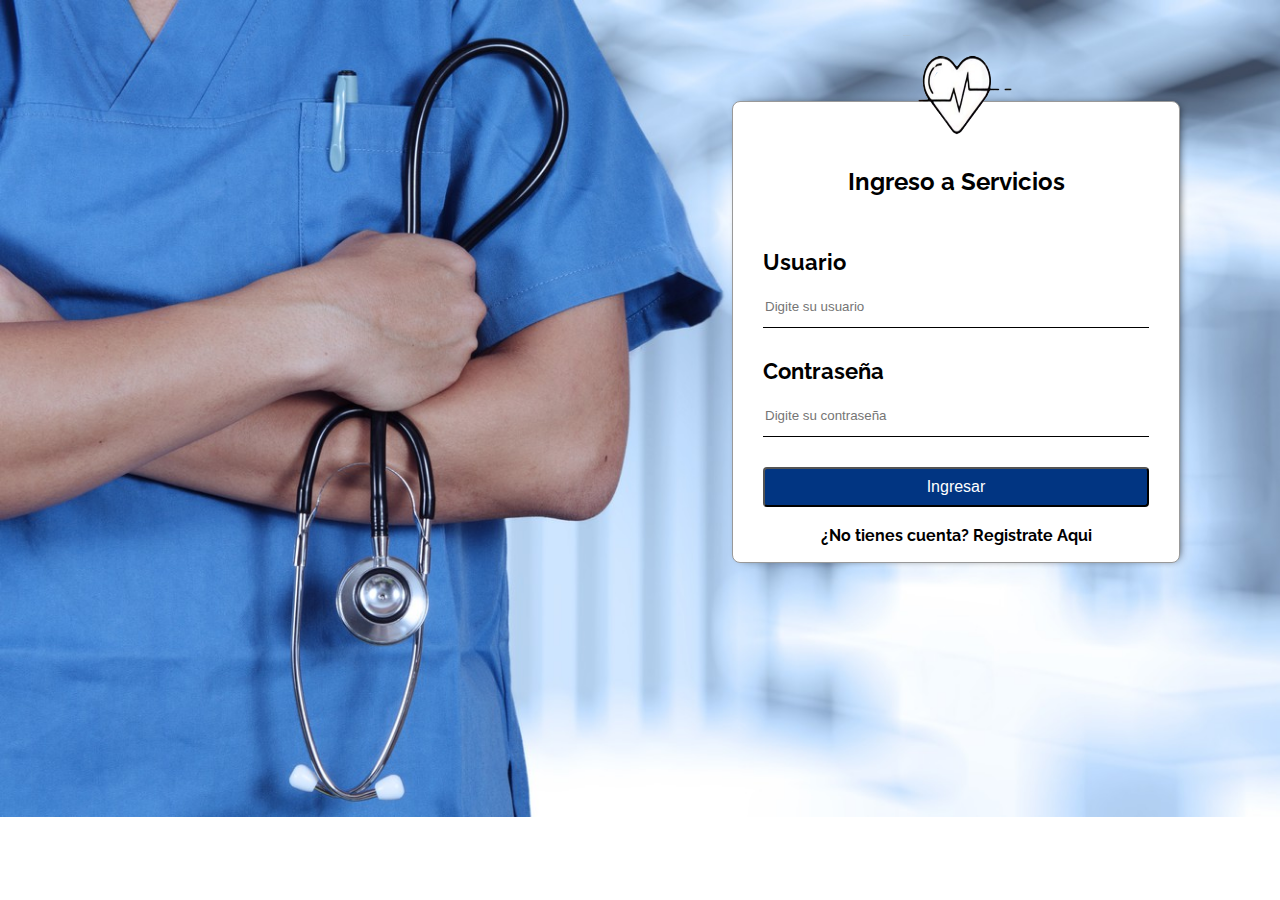
<file: login.html>
<!DOCTYPE html>
<html lang="en">
<head>
    <meta charset="UTF-8">
    <meta http-equiv="X-UA-Compatible" content="IE=edge">
    <meta name="viewport" content="width=device-width, initial-scale=1.0">
    <link rel="stylesheet" href="css/login.css">
    <link rel="preconnect" href="https://fonts.googleapis.com">
    <link rel="preconnect" href="https://fonts.gstatic.com" crossorigin>
    <link href="https://fonts.googleapis.com/css2?family=Raleway:wght@100&display=swap" rel="stylesheet">
    <title>Login</title>
</head>

<body>
    
    

<form action="loginval.jsp" class="formulario" method="post">
          
    <div class="login">
        <img src="img/CR2.png" >
    </div>

    <h2 id="titulo" >Ingreso a Servicios</h2>

    <div class="form-datos">
        <label for="usuario" class="negrilla">Usuario</label>
        <input type="text" required id="usuario" name="usuario" placeholder="Digite su usuario">

        <label for="contrasena" class="negrilla">Contraseña</label>
        <input type="password" required id="contrasena" name="contrasena" placeholder="Digite su contraseña">


        <input type="submit" class="boton" value="Ingresar">
        <br>
        <a href="registro.html">¿No tienes cuenta? Registrate Aqui</a>
        </div> 
    </body>
  
</form>
</html>
</file>
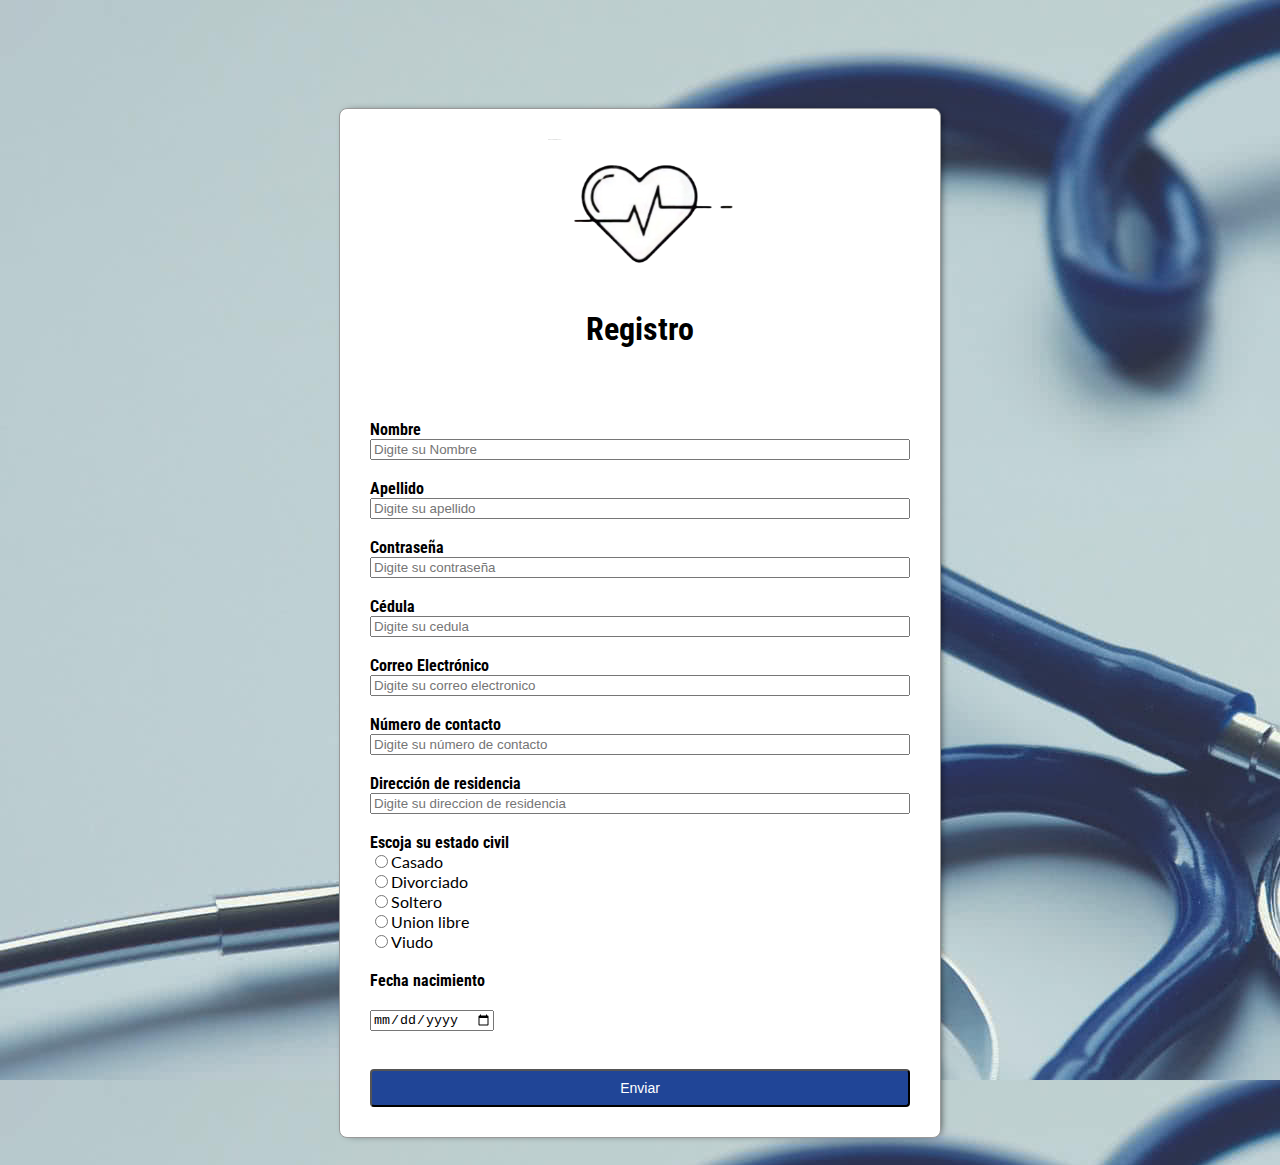
<file: registro.html>
<!DOCTYPE html>
<html lang="en">
<head>
    <meta charset="UTF-8">
    <meta http-equiv="X-UA-Compatible" content="IE=edge">
    <meta name="viewport" content="width=device-width, initial-scale=1.0">
    <link href="css/registro.css" rel="stylesheet">
    <link rel="preconnect" href="https://fonts.googleapis.com">
    <link rel="preconnect" href="https://fonts.gstatic.com" crossorigin>
    <link href="https://fonts.googleapis.com/css2?family=Roboto+Condensed:wght@700&display=swap" rel="stylesheet">
    <link href="https://fonts.googleapis.com/css2?family=Roboto+Condensed:ital@1&display=swap" rel="stylesheet">
    <link rel="preconnect" href="https://fonts.googleapis.com">
    <link rel="preconnect" href="https://fonts.gstatic.com" crossorigin>
    <link href="https://fonts.googleapis.com/css2?family=Lato:ital,wght@1,100;1,300&display=swap" rel="stylesheet">
    <title>Document</title>
</head>
<body>
   
    <main class="contenedor">
        <form action="insertarreg.jsp" class="formulario" method="post">
            <div class="login2" >
                <img src="img/CR2.png" height="150px" >
            </div>

            <div>
                <h1 class="registro">Registro</h1>
            </div>
        
    <!--DATOS ESCRITOS-->
            <div class="  form-datos"> 
                <label for="nombre" class="negrilla">Nombre</label>
                <input required   type="text" name="nombre" class=" col-md-10"   size="10" id="formGroupExampleInput" placeholder="Digite su Nombre" ><br> 
      
                <label for="apellido" class="negrilla">Apellido</label>
                <input required type="text" name="apellido" class=" col-md-10"  size="10" id="formGroupExampleInput" placeholder="Digite su apellido"><br>

                <label for="contrasena" class="negrilla">Contraseña</label>
                <input required type="text" name="contrasena" class=" col-md-10"  size="10" id="formGroupExampleInput" placeholder="Digite su contraseña"><br>
 
                <label for="cedula" class="negrilla">Cédula</label>
                <input required type="text" name="cedula" class=" col-md-10"  size="10" id="formGroupExampleInput" placeholder="Digite su cedula"><br>
   
                <label for="email" class="negrilla">Correo Electrónico</label>
                <input  required type="email" name="correo" class=" col-md-10"  size="10" id="formGroupExampleInput" placeholder="Digite su correo electronico"><br>
        
                <label for="numero" class="negrilla">Número de contacto</label>
                <input required type="text" name="numero" class=" col-md-10"  size="10" id="formGroupExampleInput" placeholder="Digite su número de contacto"><br>
        
                <label for="direccion" class="negrilla">Dirección de residencia</label>
                <input required type="text" name="direccion" class=" col-md-10"  size="10" id="formGroupExampleInput" placeholder="Digite su direccion de residencia"><br>
            </div>


             <!--DATOS EELECCION(GENERO)-->
            <div class=" form-genero ">
                <label for="lbl-pregunta" class="negrilla">Escoja su estado civil</label><br>
         
                <label for="casado" class="casado">
                    <input required type="radio" name="estadocivil" id="casado" value="Casado">Casado 
                </label>
                <br>

                <label for="divorciado" class="divorciado">
                    <input required type="radio" name="estadocivil" id="divorciado" value="Divorciado">Divorciado
                </label>
                <br>

                <label for="soltero" class="soltero">
                    <input required type="radio" name="estadocivil" id="soltero" value="Soltero">Soltero
                </label>
                <br>

                <label for="unionlibre" class="unionlibre">
                    <input required type="radio" name="estadocivil" id="unionlibre" value="Union libre">Union libre
                </label>
                <br>

                <label for="viudo" class="viudo">
                    <input required type="radio" name="estadocivil" id="viudo" value="Viudo">Viudo
                    </label>
            </div>
    
            <!--DATOS ELECCION(FECHA)-->
            <div class="form-fecha"><br>
                 <label for="fechanacimiento" class="negrilla">Fecha nacimiento</label><br><br>
                    <input required type="date" name="fechanacimiento" id="fecha">
            </div>
            <br><br>

            <input required type="submit" class="boton" value="Enviar">

        </form>
    
    </main>

     
</body>
</html>
</file>
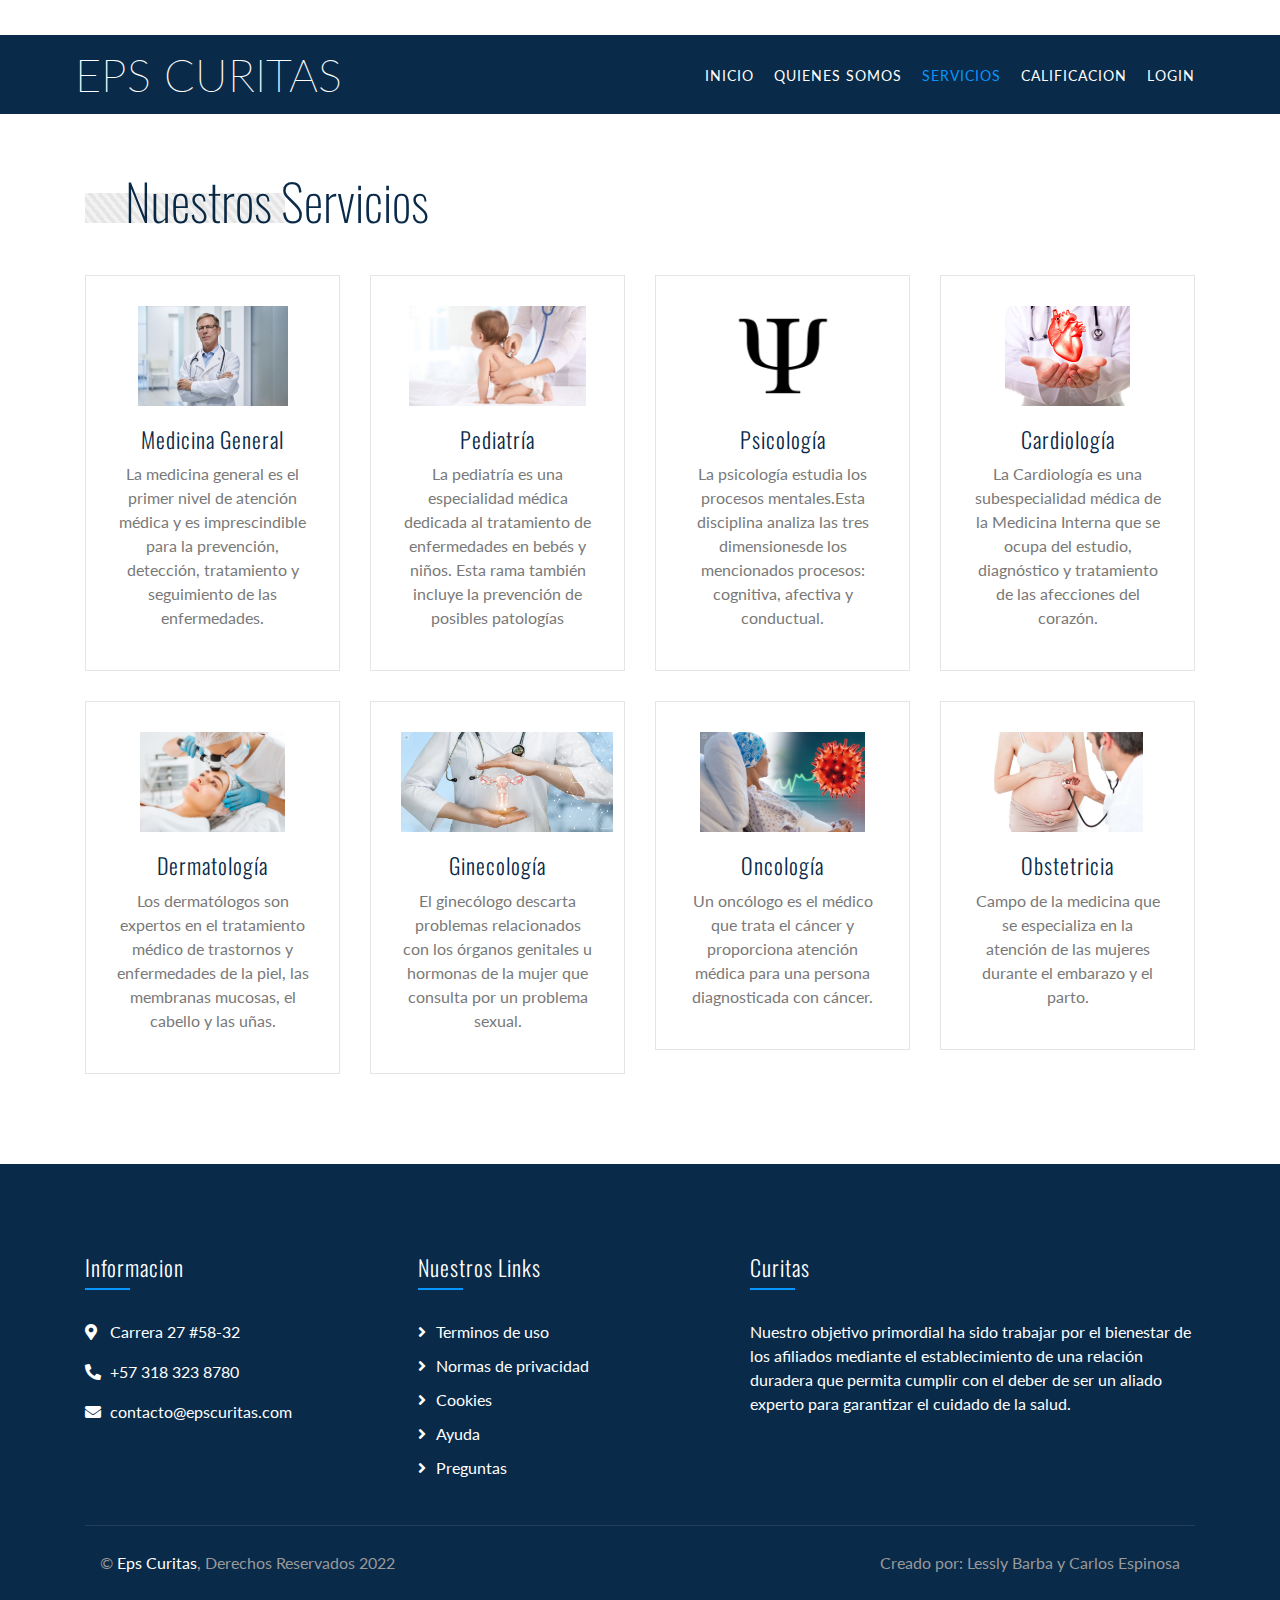
<file: service.html>
<!DOCTYPE html>
<html lang="en">
    <head>
        <meta charset="utf-8">
        <title>EPS CURITAS</title>
        <meta content="width=device-width, initial-scale=1.0" name="viewport">
        <meta content="Consulting Website Template Free Download" name="keywords">
        <meta content="Consulting Website Template Free Download" name="description">

        <!-- Favicon -->
        <link href="img/favicon.ico" rel="icon">

        <!-- Google Font -->
        <link href="https://fonts.googleapis.com/css2?family=Lato&family=Oswald:wght@200;300;400&display=swap" rel="stylesheet">
        
        <!-- CSS Libraries -->
        <link href="https://stackpath.bootstrapcdn.com/bootstrap/4.4.1/css/bootstrap.min.css" rel="stylesheet">
        <link href="https://cdnjs.cloudflare.com/ajax/libs/font-awesome/5.10.0/css/all.min.css" rel="stylesheet">
        <link href="lib/animate/animate.min.css" rel="stylesheet">
        <link href="lib/owlcarousel/assets/owl.carousel.min.css" rel="stylesheet">

        <!-- Template Stylesheet -->
        <link href="css/style.css" rel="stylesheet">
    </head>

    <body class="page">

        <!-- Nav Bar Start -->
        <div class="navbar navbar-expand-lg bg-dark navbar-dark">
            <div class="container-fluid">
                <a href="index.html" class="navbar-brand">EPS CURITAS</a>
                <button type="button" class="navbar-toggler" data-toggle="collapse" data-target="#navbarCollapse">
                    <span class="navbar-toggler-icon"></span>
                </button>

                <div class="collapse navbar-collapse justify-content-between" id="navbarCollapse">
                    <div class="navbar-nav ml-auto">
                        <a href="index.html" class="nav-item nav-link ">Inicio</a>
                        <a href="about.html" class="nav-item nav-link">Quienes Somos</a>
                        <a href="service.html" class="nav-item nav-link active">Servicios</a>
                        <a href="calificacion.html" class="nav-item nav-link">Calificacion</a>
                        <a href="login.html" class="nav-item nav-link">Login</a>
                    </div>
                </div>
            </div>
        </div>
        <!-- Nav Bar End -->
        

        <!-- Service Start -->
        <div class="service mt-125">
            <div class="container">
                <div class="section-header">
                    <h2>Nuestros Servicios</h2>
                </div>
                <div class="row">
                    <div class="col-lg-3 col-md-6">
                        <div class="service-item">
                            <img src="img/medicinagen.png" alt="Icon">
                            <h3>Medicina General</h3>
                            <p>
                                La medicina general es el primer nivel de atención médica y es imprescindible para la prevención, detección, tratamiento y seguimiento de las enfermedades.
                            </p>
                            
                        </div>
                    </div>
                    <div class="col-lg-3 col-md-6">
                        <div class="service-item">
                            <img src="img/pediatria.png" alt="Icon">
                            <h3>Pediatría</h3>
                            <p>
                                La pediatría es una especialidad médica dedicada al tratamiento de enfermedades en bebés y niños. Esta rama también incluye la prevención de posibles patologías
                            </p>
                           
                        </div>
                    </div>
                    <div class="col-lg-3 col-md-6">
                        <div class="service-item">
                            <img src="img/psicologia.png" alt="Icon">
                            <h3>Psicología</h3>
                            <p>
                                La psicología  estudia los procesos mentales.Esta disciplina analiza las tres dimensionesde los mencionados procesos: cognitiva, afectiva y conductual.
                            </p>
                           
                        </div>
                    </div>
                    <div class="col-lg-3 col-md-6">
                        <div class="service-item">
                            <img src="img/cardiologia.png" alt="Icon">
                            <h3>Cardiología</h3>
                            <p>
                                La Cardiología es una subespecialidad médica de la Medicina Interna que se ocupa del estudio, diagnóstico y tratamiento de las afecciones del corazón.
                            </p>
                            
                        </div>
                    </div>
                    <div class="col-lg-3 col-md-6">
                        <div class="service-item">
                            <img src="img/dermatologia.png" alt="Icon">
                            <h3>Dermatología</h3>
                            <p>
                                Los dermatólogos son expertos en el tratamiento médico de trastornos y enfermedades de la piel, las membranas mucosas, el cabello y las uñas.
                            </p>
                           
                        </div>
                    </div>
                    <div class="col-lg-3 col-md-6">
                        <div class="service-item">
                            <img src="img/ginecologia.png" alt="Icon">
                            <h3>Ginecología</h3>
                            <p>
                                El ginecólogo descarta problemas relacionados con los órganos genitales u hormonas de la mujer que consulta por un problema sexual. 
                            </p>
                            
                        </div>
                    </div>
                    <div class="col-lg-3 col-md-6">
                        <div class="service-item">
                            <img src="img/oncologia-png.jpg" alt="Icon">
                            <h3>Oncología</h3>
                            <p>
                                Un oncólogo es el médico que trata el cáncer y proporciona atención médica para una persona diagnosticada con cáncer. 
                            </p>
                            
                        </div>
                    </div>
                    <div class="col-lg-3 col-md-6">
                        <div class="service-item">
                            <img src="img/obstetricia.png" alt="Icon">
                            <h3>Obstetricia</h3>
                            <p>
                                Campo de la medicina que se especializa en la atención de las mujeres durante el embarazo y el parto.
                            </p>
                           
                        </div>
                    </div>
                </div>
            </div>
        </div>
        <!-- Service End -->

        <!-- Footer Start -->
        <div class="footer">
            <div class="container">
                <div class="row">
                    <div class="col-lg-7">
                        <div class="row">
                            <div class="col-md-6">
                                <div class="footer-contact">
                                    <h2>Informacion</h2>
                                    <p><i class="fa fa-map-marker-alt"></i>Carrera 27 #58-32</p>
                                    <p><i class="fa fa-phone-alt"></i>+57 318 323 8780</p>
                                    <p><i class="fa fa-envelope"></i>contacto@epscuritas.com</p>
                                    <div class="footer-social">
                                        <a href=""><i class="fab fa-twitter"></i></a>
                                        <a href=""><i class="fab fa-facebook-f"></i></a>
                                        <a href=""><i class="fab fa-youtube"></i></a>
                                        <a href=""><i class="fab fa-instagram"></i></a>
                                        <a href=""><i class="fab fa-linkedin-in"></i></a>
                                    </div>
                                </div>
                            </div>
                            <div class="col-md-6">
                                <div class="footer-link">
                                    <h2>Nuestros Links</h2>
                                    <a href="">Terminos de uso</a>
                                    <a href="">Normas de privacidad</a>
                                    <a href="">Cookies</a>
                                    <a href="">Ayuda</a>
                                    <a href="">Preguntas</a>
                                </div>
                            </div>
                        </div>
                    </div>
                    <div class="col-lg-5">
                        <div class="footer-newsletter">
                            <h2>Curitas</h2>
                            <p>
                                Nuestro objetivo primordial ha sido trabajar por el bienestar de los afiliados mediante el establecimiento de una relación
                                duradera que permita cumplir con el deber de ser un aliado experto para garantizar el cuidado de la salud.
                            </p>
                            
                        </div>
                    </div>
                </div>
            </div>
            <div class="container copyright">
                <div class="row">
                    <div class="col-md-6">
                        <p>&copy; <a href="#">Eps Curitas</a>, Derechos Reservados 2022</p>
                    </div>
                    <div class="col-md-6">
                        <p>Creado por: Lessly Barba y Carlos Espinosa</a></p>
                    </div>
                </div>
            </div>
        </div>
        <!-- Footer End -->

        <a href="#" class="back-to-top"><i class="fa fa-chevron-up"></i></a>

        <!-- JavaScript Libraries -->
        <script src="https://code.jquery.com/jquery-3.4.1.min.js"></script>
        <script src="https://stackpath.bootstrapcdn.com/bootstrap/4.4.1/js/bootstrap.bundle.min.js"></script>
        <script src="lib/easing/easing.min.js"></script>
        <script src="lib/owlcarousel/owl.carousel.min.js"></script>
        <script src="lib/waypoints/waypoints.min.js"></script>
        <script src="lib/counterup/counterup.min.js"></script>
        
        <!-- Contact Javascript File -->
        <script src="mail/jqBootstrapValidation.min.js"></script>
        <script src="mail/contact.js"></script>

        <!-- Template Javascript -->
        <script src="js/main.js"></script>
    </body>
</html>
</file>
<file: css/style.css>
/*******************************/
/********* General CSS *********/
/*******************************/
body {
    color: #797979;
    background: #ffffff;
    font-family: 'Lato', sans-serif;
}

h1,
h2, 
h3, 
h4,
h5, 
h6 {
    color: #092a49;
    font-family: 'Oswald', sans-serif;
}

a {
    color: #454545;
    transition: .3s;
}

a:hover,
a:active,
a:focus {
    color: #092a49;
    outline: none;
    text-decoration: none;
}

.btn:focus,
.form-control:focus {
    box-shadow: none;
}

.container-fluid {
    max-width: 1366px;
}

.back-to-top {
    position: fixed;
    display: none;
    background: #0796fe;
    width: 44px;
    height: 44px;
    text-align: center;
    line-height: 1;
    font-size: 22px;
    right: 15px;
    bottom: 15px;
    transition: background 0.5s;
    z-index: 9;
}

.back-to-top i {
    color: #092a49;
    padding-top: 10px;
}

.back-to-top:hover {
    background: #092a49;
}

.back-to-top:hover i {
    color: #0796fe;
}

@media (min-width: 992px) {
    .mt-125 {
        margin-top: 125px;
    }
}


/**********************************/
/********** Top Bar CSS ***********/
/**********************************/
.top-bar {
    position: relative;
    height: 35px;
    background-image: linear-gradient(to right, #0796fe, #092a49);
}

.top-bar .top-bar-left {
    display: flex;
    align-items: center;
    justify-content: flex-start;
}

.top-bar .top-bar-right {
    display: flex;
    align-items: center;
    justify-content: flex-end;
}

.top-bar .text {
    display: flex;
    align-items: center;
    justify-content: center;
    flex-direction: row;
    height: 35px;
    padding: 0 10px;
    text-align: center;
    border-left: 1px solid rgba(255, 255, 255, .15);
}

.top-bar .text:last-child {
    border-right: 1px solid rgba(255, 255, 255, .15);
}

.top-bar .text i {
    font-size: 14px;
    color: #ffffff;
    margin-right: 5px;
}

.top-bar .text h2 {
    color: #eeeeee;
    font-weight: 400;
    font-size: 14px;
    letter-spacing: 1px;
    margin: 0;
}

.top-bar .text p {
    color: #eeeeee;
    font-size: 14px;
    font-weight: 400;
    margin: 0 0 0 5px;
}

.top-bar .social {
    display: flex;
    height: 35px;
    font-size: 0;
    justify-content: flex-end;
}

.top-bar .social a {
    display: flex;
    align-items: center;
    justify-content: center;
    width: 35px;
    height: 100%;
    font-size: 16px;
    color: #ffffff;
    border-right: 1px solid rgba(255, 255, 255, .15);
}

.top-bar .social a:first-child {
    border-left: 1px solid rgba(255, 255, 255, .15);
}

.top-bar .social a:hover {
    color: #092a49;
    background: #ffffff;
}

@media (min-width: 992px) {
    .top-bar {
        padding: 0 60px;
    }
}


/**********************************/
/*********** Nav Bar CSS **********/
/**********************************/
.navbar {
    position: relative;
    transition: .5s;
    z-index: 999;
}

.navbar.nav-sticky {
    position: fixed;
    top: 0;
    width: 100%;
    box-shadow: 0 2px 5px rgba(0, 0, 0, .3);
    transition: .5s;
}

.navbar .navbar-brand {
    margin: 0;
    color: #ffffff;
    font-size: 45px;
    line-height: 0px;
    font-weight: 200;
    text-transform: uppercase;
}

.navbar .navbar-brand img {
    max-width: 100%;
    max-height: 40px;
}

.navbar-dark .navbar-nav .nav-link,
.navbar-dark .navbar-nav .nav-link:focus,
.navbar-dark .navbar-nav .nav-link:hover,
.navbar-dark .navbar-nav .nav-link.active {
    padding: 10px 10px 8px 10px;
    color: #ffffff;
}

.navbar-dark .navbar-nav .nav-link:hover,
.navbar-dark .navbar-nav .nav-link.active {
    color: #0796fe;
    transition: none;
}

.navbar .dropdown-menu {
    margin-top: 0;
    border: 0;
    border-radius: 0;
    background: #f8f9fa;
}

@media (min-width: 992px) {
    .navbar {
        position: absolute;
        width: 100%;
        top: 35px;
        padding: 20px 60px;
        background: rgba(9, 42, 73, .2)!important;
        z-index: 9;
    }
    
    .navbar.nav-sticky {
        padding: 10px 60px;
        background: #092a49 !important;
    }
    
    .page .navbar {
        background: #092a49 !important;
    }
    
    .navbar a.nav-link {
        padding: 8px 15px;
        font-size: 14px;
        letter-spacing: 1px;
        text-transform: uppercase;
    }
}

@media (max-width: 991.98px) {   
    .navbar {
        padding: 15px;
        background: #092a49 !important;
    }
    
    .navbar a.nav-link {
        padding: 5px;
    }
    
    .navbar .dropdown-menu {
        box-shadow: none;
    }
}


/*******************************/
/********** Hero CSS ***********/
/*******************************/
.carousel {
    position: relative;
    width: 100%;
    height: calc(100vh - 35px);
    min-height: 400px;
    background: #092a49;
    margin-bottom: 45px;
}

.carousel .container-fluid {
    padding: 0;
}

.carousel .carousel-item {
    position: relative;
    width: 100%;
    height: calc(100vh - 35px);
    display: flex;
    align-items: center;
    justify-content: center;
    flex-direction: column;
}

.carousel .carousel-img {
    position: relative;
    width: 100%;
    height: 100%;
    text-align: right;
    overflow: hidden;
}

.carousel .carousel-img::after {
    position: absolute;
    content: "";
    top: 0;
    right: 0;
    bottom: 0;
    left: 0;
    background: rgba(9, 42, 73, .7);
    z-index: 1;
}

.carousel .carousel-img img {
    width: 100%;
    height: 100%;
    object-fit: cover;
}

.carousel .carousel-text {
    position: absolute;
    max-width: 700px;
    height: calc(100vh - 35px);
    display: flex;
    align-items: center;
    justify-content: center;
    flex-direction: column;
    z-index: 2;
}

.carousel .carousel-text h1 {
    text-align: center;
    color: #ffffff;
    font-size: 60px;
    font-weight: 200;
    margin-bottom: 20px;
}

.carousel .carousel-text p {
    color: #ffffff;
    text-align: center;
    font-size: 20px;
    margin-bottom: 25px;
}

.carousel .carousel-text .btn {
    padding: 15px 30px;
    font-size: 16px;
    letter-spacing: 1px;
    color: #ffffff;
    background: none;
    border: 2px solid #ffffff;
    border-radius: 0;
    transition: .3s;
}

.carousel .carousel-text .btn i {
    margin-right: 5px;
}

.carousel .carousel-text .btn:hover {
    color: #0796fe;
    background: #ffffff;
}

.carousel .carousel-btn .btn:first-child {
    margin-right: 15px;
}

.carousel .owl-nav {
    position: absolute;
    width: 122px;
    right: 2px;
    bottom: 2px;
    display: flex;
    z-index: 9;
}

.carousel .owl-nav .owl-prev,
.carousel .owl-nav .owl-next {
    width: 60px;
    height: 60px;
    display: flex;
    align-items: center;
    justify-content: center;
    color: #0796fe;
    background: #092a49;
    font-size: 22px;
    transition: .3s;
}

.carousel .owl-nav .owl-prev:hover,
.carousel .owl-nav .owl-next:hover {
    color: #ffffff;
    background: #0796fe;
}

.carousel .owl-nav .owl-prev {
    margin-right: 2px;
}

.carousel .animated {
    -webkit-animation-duration: 1s;
    animation-duration: 1s;
}

#videoModal .modal-dialog {
    position: relative;
    max-width: 800px;
    margin: 60px auto 0 auto;
}

#videoModal .modal-body {
    position: relative;
    padding: 0px;
}

#videoModal .close {
    position: absolute;
    width: 30px;
    height: 30px;
    right: 0px;
    top: -30px;
    z-index: 999;
    font-size: 30px;
    font-weight: normal;
    color: #ffffff;
    background: #000000;
    opacity: 1;
}

@media (max-width: 991.98px) {
    .carousel,
    .carousel .carousel-item,
    .carousel .carousel-text {
        height: calc(100vh - 105px);
    }
    
    .carousel .carousel-text h1 {
        font-size: 35px;
    }
    
    .carousel .carousel-text p {
        font-size: 16px;
    }
    
    .carousel .carousel-text .btn {
        padding: 12px 30px;
        font-size: 15px;
        letter-spacing: 0;
    }
}

@media (max-width: 767.98px) {
    .carousel,
    .carousel .carousel-item,
    .carousel .carousel-text {
        height: calc(100vh - 70px);
    }
    
    .carousel .carousel-text h1 {
        font-size: 30px;
    }
    
    .carousel .carousel-text .btn {
        padding: 10px 25px;
        font-size: 15px;
        letter-spacing: 0;
    }
}

@media (max-width: 575.98px) {
    .carousel .carousel-text h1 {
        font-size: 25px;
    }
    
    .carousel .carousel-text .btn {
        padding: 8px 20px;
        font-size: 14px;
        letter-spacing: 0;
    }
}


/*******************************/
/******* Section Header ********/
/*******************************/
.section-header {
    position: relative;
    text-align: left;
    margin-bottom: 45px;
}

.section-header p {
    margin-bottom: 5px;
    position: relative;
    font-size: 16px;
}

.section-header h2 {
    margin: 0 0 0 40px;
    position: relative;
    font-size: 50px;
    font-weight: 200;
}

.section-header h2::after {
    content: "";
    position: absolute;
    width: 200px;
    height: 0;
    top: 23px;
    left: -40px;
    border-bottom: 30px solid;
    border-image: repeating-linear-gradient( 60deg, rgba(0,0,0,.05), rgba(0,0,0,.05) 1.5%, rgba(0,0,0,.1) 1.5%, rgba(0,0,0,.1) 3%) 30;
}

.section-header h2:hover::after {
    border-image: repeating-linear-gradient( 60deg, rgba(0,0,0,.1), rgba(0,0,0,.1) 1.5%, rgba(0,0,0,.05) 1.5%, rgba(0,0,0,.05) 3%) 30;
}

@media (max-width: 991.98px) {
    .section-header h2 {
        font-size: 45px;
    }
}

@media (max-width: 767.98px) {
    .section-header h2 {
        font-size: 40px;
    }
}

@media (max-width: 575.98px) {
    .section-header h2 {
        font-size: 35px;
    }
}


/*******************************/
/********** Fact CSS ***********/
/*******************************/
.fact {
    position: relative;
    width: 100%;
    padding: 45px 0 15px 0;
}

.fact .fact-item {
    position: relative;
    width: 100%;
    margin-bottom: 30px;
    padding: 30px 0 25px 0;
    text-align: center;
    background: #ffffff;
    border: 1px solid transparent;
    box-shadow: 0 0 30px rgba(0, 0, 0, .1);
    transition: .3s;
}

.fact .fact-item:hover {
    border-color: rgba(0, 0, 0, .1);
    box-shadow: none;
}

.fact .fact-item img {
    max-height: 50px;
    margin-bottom: 15px;
}

.fact .fact-item h2 {
    font-size: 22px;
    font-weight: 300;
    letter-spacing: 1px;
}


/*******************************/
/********** About CSS **********/
/*******************************/
.about {
    position: relative;
    width: 100%;
    padding: 45px 0;
}

.about .section-header {
    margin-bottom: 30px;
    margin-left: 0;
}

.about .about-img {
    position: relative;
    width: 100%;
    height: 100%;
    overflow: hidden;
    transition: .5s;
}

.about .about-img::after {
    position: absolute;
    content: "";
    top: 60px;
    right: 60px;
    bottom: 60px;
    left: 60px;
    background: transparent;
    border: 30px solid;
    border-image: repeating-linear-gradient( 45deg, rgba(0,0,0,.05), rgba(0,0,0,.05) .5%, rgba(0,0,0,.1) .5%, rgba(0,0,0,.1) 1%) 30;
    z-index: 1;
}

.about .about-img:hover::after {
    border-image: repeating-linear-gradient( 45deg, rgba(0,0,0,.1), rgba(0,0,0,.1) .5%, rgba(0,0,0,.05) .5%, rgba(0,0,0,.05) 1%) 30;
}

.about .about-img-1 {
    position: relative;
    height: 100%;
    height: 100%;
    margin: 0 150px 150px 0;
}

.about .about-img-2 {
    position: absolute;
    height: 100%;
    height: 100%;
    top: 150px;
    left: 150px;
    z-index: 1;
}

.about .about-img-1 img,
.about .about-img-2 img {
    position: relative;
    width: 100%;
}

.about .about-text p {
    font-size: 16px;
}

.about .about-text a.btn {
    position: relative;
    margin-top: 15px;
    padding: 12px 25px;
    font-size: 16px;
    font-weight: 600;
    letter-spacing: 1px;
    color: #092a49;
    border: 2px solid #092a49;
    border-radius: 0;
    background: none;
    transition: .3s;
}

.about .about-text a.btn:hover {
    color: #0796fe;
    background: #092a49;
}

@media (max-width: 767.98px) {
    .about .about-img {
        margin-bottom: 30px;
        height: auto;
    }
}


/*******************************/
/********* Service CSS *********/
/*******************************/
.service {
    position: relative;
    width: 100%;
    padding: 45px 0 15px 0;
}

.service .service-item {
    position: relative;
    width: 100%;
    margin-bottom: 30px;
    padding: 30px;
    text-align: center;
    border: 1px solid rgba(0, 0, 0, .1);
    transition: .3s;
}

.service .service-item:hover {
    border-color: transparent;
    box-shadow: 0 0 30px rgba(0, 0, 0, .1);
}

.service .service-item img {
    max-height: 100px;
    margin-bottom: 20px;
}

.service .service-item h3 {
    margin-bottom: 10px;
    font-size: 22px;
    font-weight: 300;
    letter-spacing: 1px;
}

.service .service-item p {
    margin-bottom: 10px;
    font-size: 16px;
}

.service .service-item a {
    position: relative;
    font-size: 16px;
    color: #0796fe;
    transition: .3s;
}

.service .service-item a::after {
    content: "";
    position: absolute;
    width: 80%;
    height: 2px;
    bottom: -3px;
    left: 10%;
    background: #0796fe;
}

.service .service-item:hover a.btn {
    color: #092a49;
    background: #1d2434;
    border-color: #1d2434;
}


/*******************************/
/********* Feature CSS *********/
/*******************************/
.feature {
    position: relative;
    width: 100%;
    padding: 45px 0;
}

.feature .col-md-6 {
    height: 100%;
}

.feature .feature-img {
    position: relative;
    width: 100%;
    height: 100%;
    display: flex;
    align-items: flex-end;
    justify-content: flex-start;
}

.feature .feature-img::after {
    position: absolute;
    content: "";
    width: 100%;
    height: 70%;
    top: 30%;
    left: 0;
    border: 30px solid;
    border-image: repeating-linear-gradient( 45deg, rgba(0,0,0,.05), rgba(0,0,0,.05) .5%, rgba(0,0,0,.1) .5%, rgba(0,0,0,.1) 1%) 30;
    z-index: 1;
}

.feature .feature-img:hover::after {
    border-image: repeating-linear-gradient( 45deg, rgba(0,0,0,.1), rgba(0,0,0,.1) .5%, rgba(0,0,0,.05) .5%, rgba(0,0,0,.05) 1%) 30;
}

.feature .feature-img img {
    position: relative;
    max-width: 100%;
    max-height: 100%;
    margin: 0 30px 30px 30px;
    z-index: 2;
}

@media (max-width: 767.98px) {
    .feature .feature-img {
        margin-bottom: 45px;
    }
}

.feature .counters .col-6 {
    padding-top: 25px;
    display: flex;
    flex-direction: row;
}

.feature .counters i {
    padding: 5px 15px 0 0;
    font-size: 28px;
    color: #0796fe;
}

.feature .counters h2 {
    position: relative;
    display: inline-block;
    color: #0796fe;
    font-size: 30px;
    font-weight: 300;
}

.feature .counters h2::after {
    position: absolute;
    content: "+";
    top: -15px;
    right: -15px;
}

.feature .counters p {
    color: #092a49;
    font-size: 20px;
    margin: 0;
}


/*******************************/
/*********** Team CSS **********/
/*******************************/
.team {
    position: relative;
    width: 100%;
    padding: 45px 0 15px 0;
}

.team .team-item {
    position: relative;
    margin-bottom: 75px;
}

.team .team-img {
    position: relative;
}

.team .team-img img {
    width: 100%;
}

.team .team-text {
    position: absolute;
    width: calc(100% - 30px);
    height: 96px;
    bottom: -46px;
    left: 15px;
    padding: 25px 15px;
    text-align: center;
    background: rgba(256, 256, 256, .9);
    box-shadow: 0 0 30px rgba(0, 0, 0, .1);
    transition: .3s;
    overflow: hidden;
}

.team .team-text h2 {
    color: #0796fe;
    font-size: 16px;
    font-weight: 400;
    letter-spacing: 1px;
    margin-bottom: 10px;
}

.team .team-text p {
    margin-bottom: 20px;
    color: #092a49;
}

.team .team-social {
    position: relative;
    font-size: 0;
}

.team .team-social a {
    display: inline-block;
    width: 35px;
    height: 35px;
    margin: 0 3px;
    padding: 5px 0;
    text-align: center;
    font-size: 14px;
    color: #092a49;
    border: 2px solid #092a49;
    transition: .3s;
}

.team .team-social a:hover {
    color: #0796fe;
    border-color: #0796fe;
}

.team .team-item:hover .team-text {
    height: 160px;
}


/*******************************/
/******* Testimonial CSS *******/
/*******************************/
.testimonial {
    position: relative;
    width: 100%;
    padding: 45px 0;
}

.testimonial .testimonials-carousel {
    position: relative;
    width: calc(100% + 30px);
    margin: 0 -15px;
}

.testimonial .testimonial-item {
    position: relative;
    width: 100%;
    padding: 0 15px;
    display: flex;
    align-items: flex-start;
    justify-content: center;
    flex-direction: column;
    overflow: hidden;
}

.testimonial .testimonial-item img {
    position: relative;
    width: 80px;
    border-radius: 80px;
    margin-bottom: 15px;
}

.testimonial .testimonial-item p {
    margin-bottom: 15px;
}

.testimonial .testimonial-item h2 {
    position: relative;
    color: #092a49;
    font-size: 16px;
    letter-spacing: 1px;
    margin-bottom: 5px;
    padding-bottom: 3px;
}

.testimonial .testimonial-item h2::before {
    position: absolute;
    content: "";
    width: 30px;
    height: 2px;
    bottom: 0;
    left: 0;
    background: #0796fe;
    transition: .3s;
}

.testimonial .testimonial-item:hover h2::before {
    width: 60px;
}

.testimonial .testimonial-item h3 {
    color: #999999;
    font-size: 14px;
    font-weight: 300;
    letter-spacing: 2px;
    margin: 0;
}

.testimonial .owl-nav {
    position: relative;
    width: 100%;
    margin-top: 30px;
    display: flex;
    justify-content: center;
}

.testimonial .owl-nav .owl-prev,
.testimonial .owl-nav .owl-next {
    position: relative;
    width: 100px;
    display: flex;
    align-items: center;
    justify-content: center;
    color: #0796fe;
    font-size: 25px;
    transition: .3s;
}

.testimonial .owl-nav .owl-prev {
    padding-right: 80px;
}

.testimonial .owl-nav .owl-next {
    padding-left: 80px;
}

.testimonial .owl-nav .owl-prev:hover,
.testimonial .owl-nav .owl-next:hover {
    color: #092a49;
}

.testimonial .owl-nav .owl-prev::after,
.testimonial .owl-nav .owl-next::after {
    position: absolute;
    content: "";
    width: 80px;
    height: 3px;
    top: 11px;
    background: #0796fe;
    transition: .3s;
}

.testimonial .owl-nav .owl-prev::after {
    left: 9px;
}

.testimonial .owl-nav .owl-next::after {
    right: 9px;
}

.testimonial .owl-nav .owl-prev:hover::after {
    background: #092a49;
}

.testimonial .owl-nav .owl-next:hover::after {
    background: #092a49;
}


/*******************************/
/*********** Blog CSS **********/
/*******************************/
.blog {
    position: relative;
    width: 100%;
    padding: 45px 0;
}

.blog .section-header {
    margin-bottom: 75px;
}

.blog .blog-carousel {
    position: relative;
    width: calc(100% + 30px);
    left: -15px;
    right: -15px;
}

.blog .blog-item {
    position: relative;
    margin: 0 15px;
}

.blog.blog-page .blog-item {
    margin: -30px 0 0 0;
}

.blog .blog-img {
    position: relative;
    width: 100%;
    z-index: 1;
}

.blog .blog-img img {
    width: 100%;
}

.blog .blog-content {
    position: relative;
    width: calc(100% - 60px);
    top: -60px;
    left: 30px;
    padding: 25px 30px;
    background: #ffffff;
    box-shadow: 0 0 30px rgba(0, 0, 0, .1);
    z-index: 2;
}

.blog .blog-content h2.blog-title {
    font-size: 25px;
    font-weight: 400;
    letter-spacing: 1px;
}

.blog .blog-meta {
    position: relative;
    margin-bottom: 15px;
}

.blog .blog-meta * {
    display: inline-block;
    margin: 0;
    padding: 0;
    font-size: 14px;
    font-weight: 300;
    color: #797979;
}

.blog .blog-meta i {
    color: #0796fe;
    margin: 0 2px 0 10px;
}

.blog .blog-meta i:first-child {
    margin-left: 0;
}

.blog .blog-text {
    position: relative;
}

.blog .blog-text p {
    margin-bottom: 10px;
}

.blog .blog-item a.btn {
    position: relative;
    padding: 0 0 0 35px;
    font-size: 14px;
    font-weight: 400;
    letter-spacing: 1px;
    color: #0796fe;
    transition: .3s;
}

.blog .blog-item a.btn:hover {
    color: #092a49;
}

.blog .blog-item a.btn::before {
    position: absolute;
    content: "";
    width: 30px;
    height: 2px;
    top: 10px;
    left: 0;
    background: #0796fe;
}

.blog .owl-nav {
    position: relative;
    width: 100%;
    margin-top: -30px;
    display: flex;
    justify-content: center;
}

.blog .owl-nav .owl-prev,
.blog .owl-nav .owl-next {
    position: relative;
    width: 100px;
    display: flex;
    align-items: center;
    justify-content: center;
    color: #0796fe;
    font-size: 25px;
    transition: .3s;
}

.blog .owl-nav .owl-prev {
    padding-right: 80px;
}

.blog .owl-nav .owl-next {
    padding-left: 80px;
}

.blog .owl-nav .owl-prev:hover,
.blog .owl-nav .owl-next:hover {
    color: #092a49;
}

.blog .owl-nav .owl-prev::after,
.blog .owl-nav .owl-next::after {
    position: absolute;
    content: "";
    width: 80px;
    height: 3px;
    top: 11px;
    background: #0796fe;
    transition: .3s;
}

.blog .owl-nav .owl-prev::after {
    left: 9px;
}

.blog .owl-nav .owl-next::after {
    right: 9px;
}

.blog .owl-nav .owl-prev:hover::after {
    background: #092a49;
}

.blog .owl-nav .owl-next:hover::after {
    background: #092a49;
}

.blog .pagination {
    margin-bottom: 0;
}

.blog .pagination .page-link {
    margin-top: -30px;
    color: #092a49;
    border-radius: 0;
    border-color: #092a49;
}

.blog .pagination .page-link:hover,
.blog .pagination .page-item.active .page-link {
    color: #0796fe;
    background: #092a49;
}

.blog .pagination .disabled .page-link {
    color: #999999;
}


/*******************************/
/********* Contact CSS *********/
/*******************************/
.contact {
    position: relative;
    width: 100%;
    padding: 45px 0 15px 0;
}

.contact .contact-info {
    position: relative;
    display: flex;
    padding: 30px;
    border: 1px solid rgba(0, 0, 0, .1);
    margin-bottom: 30px;
    transition: .3s;
}

.contact .contact-info:hover {
    border-color: transparent;
    box-shadow: 0 0 30px rgba(0, 0, 0, .1);
}

.contact .contact-icon {
    position: relative;
    width: 50px;
    height: 50px;
    display: flex;
    align-items: center;
    justify-content: center;
    border: 1px solid rgba(0, 0, 0, .1);
}

.contact .contact-icon i {
    font-size: 18px;
    color: #0796fe;
}

.contact .contact-text {
    position: relative;
    display: flex;
    flex-direction: column;
    padding-left: 15px;
}

.contact .contact-text h3 {
    font-size: 16px;
    font-weight: 400;
    color: #092a49;
    letter-spacing: 1px;
}

.contact .contact-text p {
    margin: 0;
    font-size: 16px;
}

.contact .contact-form {
    position: relative;
    padding: 30px;
    border: 1px solid rgba(0, 0, 0, .1);
    margin-bottom: 30px;
    transition: .3s;
}

.contact .contact-form:hover {
    border-color: transparent;
    box-shadow: 0 0 30px rgba(0, 0, 0, .1);
}

.contact .contact-form input {
    padding: 15px;
    background: none;
    border-radius: 0;
    border: 1px solid rgba(0, 0, 0, .1);
}

.contact .contact-form textarea {
    height: 100px;
    padding: 8px 15px;
    background: none;
    border-radius: 0;
    border: 1px solid rgba(0, 0, 0, .1);
}

.contact .contact-form .btn {
    padding: 15px 30px;
    font-size: 16px;
    font-weight: 600;
    letter-spacing: 1px;
    color: #092a49;
    background: none;
    border: 2px solid #092a49;
    border-radius: 0;
    transition: .3s;
}

.contact .contact-form .btn:hover {
    color: #0796fe;
    background: #092a49;
}

.contact .help-block ul {
    margin: 0;
    padding: 0;
    list-style-type: none;
}


/*******************************/
/******* Single Page CSS *******/
/*******************************/
.single {
    position: relative;
    width: 100%;
    padding: 45px 0 15px 0;
}

.single img {
    width: 100%;
    margin: 0 0 25px 0;
}

.single .table,
.single .list-group {
    margin-bottom: 30px;
}

.single .ul-group {
    padding: 0;
    list-style: none;
}

.single .ul-group li {
    margin-left: 2px;
}

.single .ul-group li::before {
    position: relative;
    content: "\f0da";
    font-family: "Font Awesome 5 Free";
    font-weight: 900;
    margin-right: 10px;
}

.single .ol-group {
    padding-left: 18px;
}


/*******************************/
/********* Footer CSS **********/
/*******************************/
.footer {
    position: relative;
    margin-top: 45px;
    padding-top: 90px;
    background: #092a49;
}

.footer .footer-contact,
.footer .footer-link,
.footer .footer-newsletter {
    position: relative;
    margin-bottom: 45px;
    color: #ffffff;
}

.footer .footer-contact h2,
.footer .footer-link h2,
.footer .footer-newsletter h2 {
    position: relative;
    margin-bottom: 30px;
    padding-bottom: 10px;
    font-size: 22px;
    font-weight: 300;
    letter-spacing: 1px;
    color: #ffffff;
}

.footer .footer-contact h2::after,
.footer .footer-link h2::after,
.footer .footer-newsletter h2::after {
    position: absolute;
    content: "";
    width: 45px;
    height: 2px;
    bottom: 0;
    left: 0;
    background: #0796fe;
}

.footer .footer-link a {
    display: block;
    margin-bottom: 10px;
    color: #ffffff;
    transition: .3s;
}

.footer .footer-link a::before {
    position: relative;
    content: "\f105";
    font-family: "Font Awesome 5 Free";
    font-weight: 900;
    margin-right: 10px;
}

.footer .footer-link a:hover {
    color: #0796fe;
    letter-spacing: 1px;
}

.footer .footer-contact p i {
    width: 25px;
}

.footer .footer-social {
    position: relative;
    margin-top: 20px;
}

.footer .footer-social a {
    display: inline-block;
}

.footer .footer-social a i {
    margin-right: 15px;
    font-size: 18px;
    color: #092a49;
}

.footer .footer-social a:last-child i {
    margin: 0;
}

.footer .footer-social a:hover i {
    color: #999999;
}

.footer .footer-newsletter .form {
    position: relative;
    width: 100%;
}

.footer .footer-newsletter input {
    height: 60px;
    border: 2px solid #1d2434;
    border-radius: 0;
}

.footer .footer-newsletter .btn {
    position: absolute;
    top: 8px;
    right: 8px;
    height: 44px;
    padding: 8px 20px;
    font-size: 14px;
    font-weight: 600;
    color: #092a49;
    background: none;
    border-radius: 0;
    border: 2px solid #092a49;
    transition: .3s;
}

.footer .footer-newsletter .btn:hover {
    color: #0796fe;
    background: #092a49;
}

.footer .copyright {
    padding: 0 30px;
}

.footer .copyright .row {
    padding-top: 25px;
    padding-bottom: 25px;
    border-top: 1px solid rgba(256, 256, 256, .1);
}

.footer .copyright p {
    margin: 0;
    color: #999999;
}

.footer .copyright .col-md-6:last-child p {
    text-align: right;
}

.footer .copyright p a {
    color: #ffffff;
}

.footer .copyright p a:hover {
    color: #0796fe;
}

@media (max-width: 767.98px) {
    .footer .copyright p,
    .footer .copyright .col-md-6:last-child p {
        margin: 5px 0;
        text-align: center;
    }
}
</file>
<file: css/citas.css>
body{
    background-color: #7b92c4;
    font-family: 'Roboto Condensed', sans-serif;
}   
.contenedor{
    display: flex;
    flex-direction: row;
    justify-content: center;
    flex-wrap: wrap;
    align-items: center;
}
.formulario{
    background-color:#FFFF;
    display: flex;
    flex-direction: column;
    border: solid 1px #999999;
    border-radius: 8px;
    width: 540px;
    box-shadow: 3px 0px 10px -5px black;
    margin-top: 150px;
    margin-bottom:  20px;
    margin-right: center;
    padding: 30px;

}

.form-datos,form-genero,form-fecha{
    display: flex;
    flex-direction: column;
    margin-top: 50px;
}

.boton{
    background: #204597;
    color: white;
    border-radius: 4px;
    padding: 9px;
    border: 1pz solid gray;
    font-size: 14px;
}


.casado,.divorciado,.soltero,.unionlibre,.viudo{
    font-family: 'Lato', sans-serif;
}

.negrilla{
    font-weight: bold;
}

.login2{
    height: 53%;
    border-radius: 7px;
    flex-direction: center;
    display: flex;
    justify-content: center;
    margin-left: 20px;

}
.registro{
    text-align: center;
    font-family: 'Roboto Condensed', sans-serif;
}
</file>
<file: css/login.css>
body{
 
    display: flex;
    background: url(../img/login2.png) no-repeat center top;
    background-size: cover;
    flex-direction: center;
    justify-content: right;
    flex-wrap: wrap;
    margin-right: 100px;
    margin-top: 100px;
   
}


.formulario{
    display: flex;
    flex-direction: column;
    border: solid 1px #999999;
    border-radius: 8px;
    width: 386px;
    height: 400px;
    box-shadow: 3px 0px 10px -5px black;
    margin-top: 1px;
    padding: 30px;
    background-color: white;
    font-family: 'Raleway', sans-serif;  
    position: relative;

}

.form-datos{
    display: flex;
    flex-direction: column;
    margin-top: 50px;
}

.login{
    height: 100%;
    border-radius: 8px;
    flex-direction: center;
    display: flex;
    justify-content: center;

}

.boton{
    background: #013582;
    color: white;
    border-radius: 4px;
    padding: 9px;
    border: 10pz solid white;
    font-size: 16px;
}

input[type="text"], input[type="password"] {
    margin-bottom: 30px;
    margin-top: 10px;
    border: none;
    border-bottom: 1px solid black;
    outline: none;
    height: 40px;
}

.negrilla{
    font-weight: bold;
    font-size: 22px;
}

#titulo{
    margin-top: 35px;
    flex-direction: center;
    display: flex;
    justify-content: center;
    margin-bottom: 3px;
    font-weight: bold;
}

.formulario a{
    text-decoration: none;
    font-size: 16px;
    line-height: 20px;
    justify-content: center;
    display: flex;
    color: black;
    font-weight: bold;

}

.formulario a:hover{
    color: black;
}

.formulario img{
    position: absolute;
    top: -67px;
    left: 170px;
    width: 120px;
    height: 120px;
}
</file>
<file: css/registro.css>
body{
    background:url(../img/registro.png) ;
    font-family: 'Roboto Condensed', sans-serif;
}   
.contenedor{
    display: flex;
    flex-direction: row;
    justify-content: center;
    flex-wrap: wrap;
    align-items: center;
}
.formulario{
    background-color:#FFFF;
    display: flex;
    flex-direction: column;
    border: solid 1px #999999;
    border-radius: 8px;
    width: 540px;
    box-shadow: 3px 0px 10px -5px black;
    margin-top: 100px;
    margin-bottom:  20px;
    margin-right: center;
    padding: 30px;

}

.form-datos,form-genero,form-fecha{
    display: flex;
    flex-direction: column;
    margin-top: 50px;
}

.boton{
    background: #204597;
    color: white;
    border-radius: 4px;
    padding: 9px;
    border: 1pz solid gray;
    font-size: 14px;
}


.casado,.divorciado,.soltero,.unionlibre,.viudo{
    font-family: 'Lato', sans-serif;
}

.negrilla{
    font-weight: bold;
}

.login2{
    height: 53%;
    border-radius: 7px;
    flex-direction: center;
    display: flex;
    justify-content: center;
    margin-left: 20px;

}
.registro{
    text-align: center;
    font-family: 'Roboto Condensed', sans-serif;
}
.carta{
    margin-left: 90px;
}
</file>
